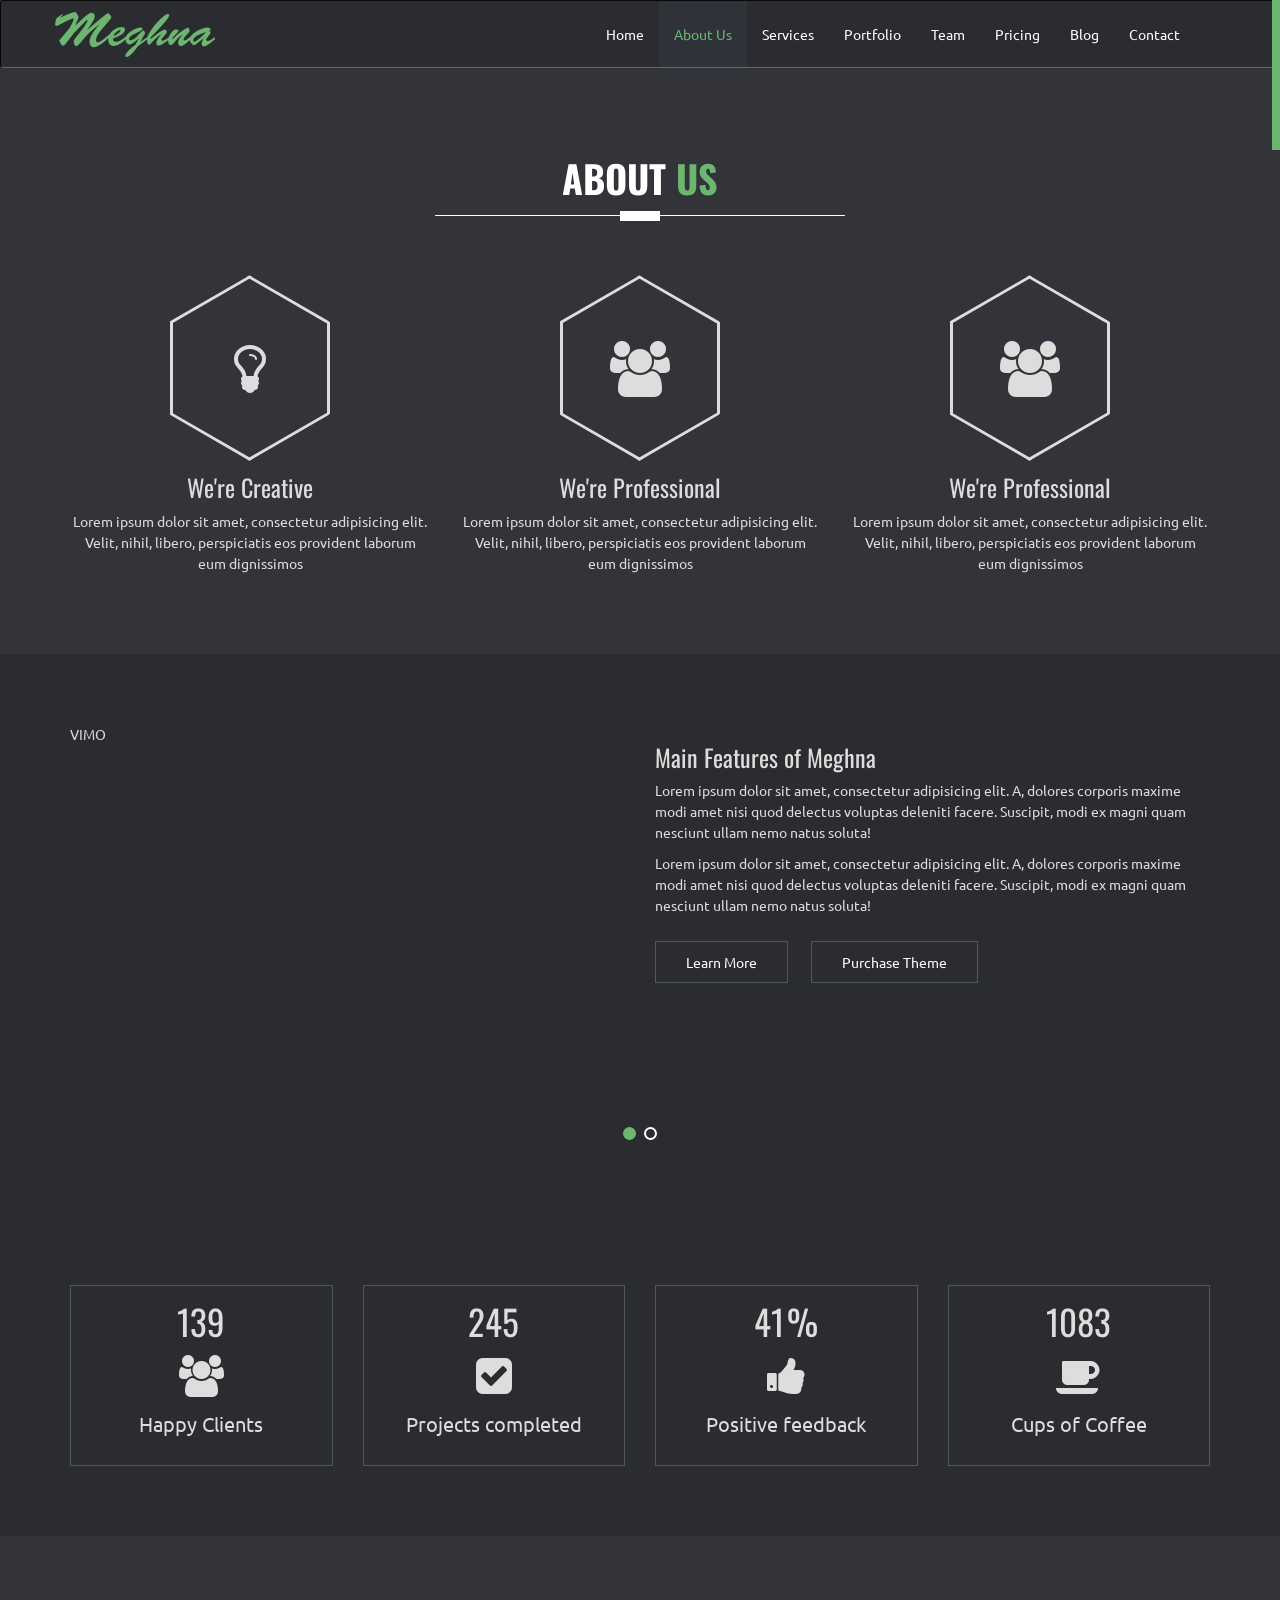
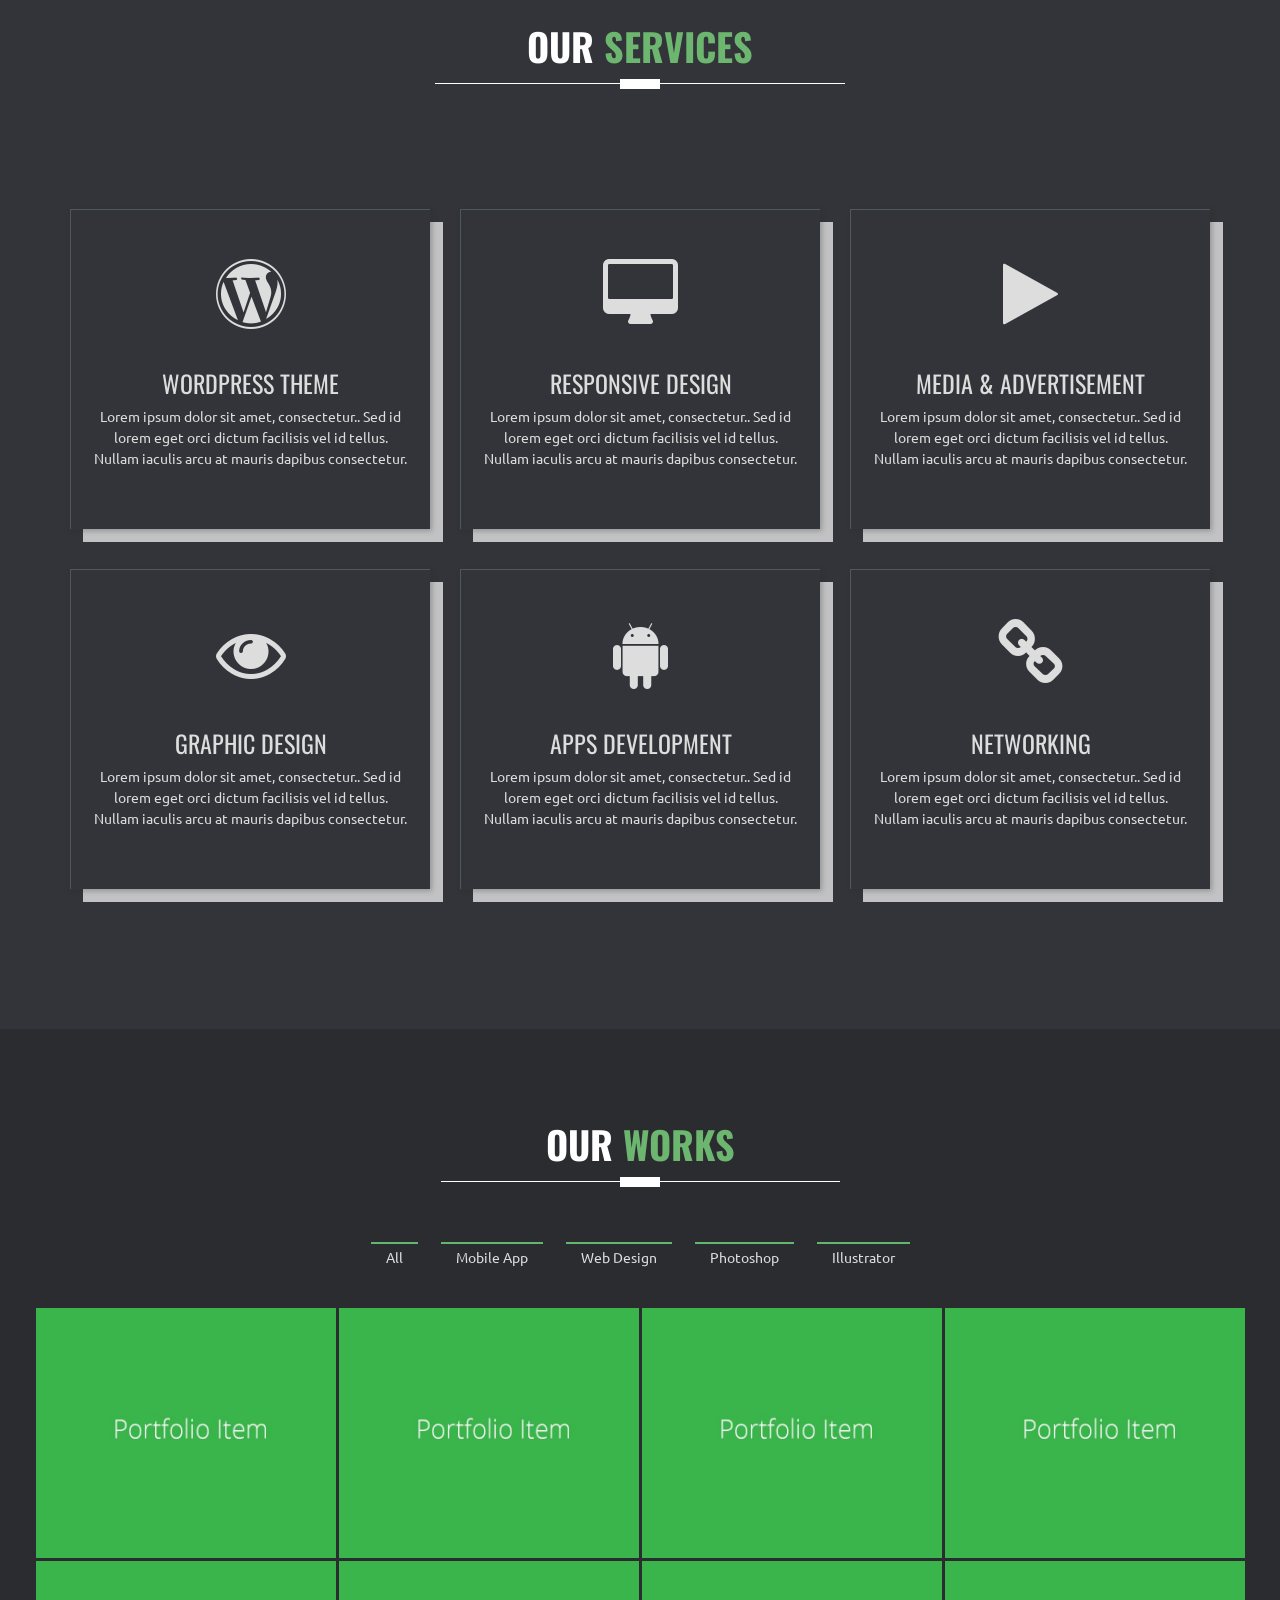
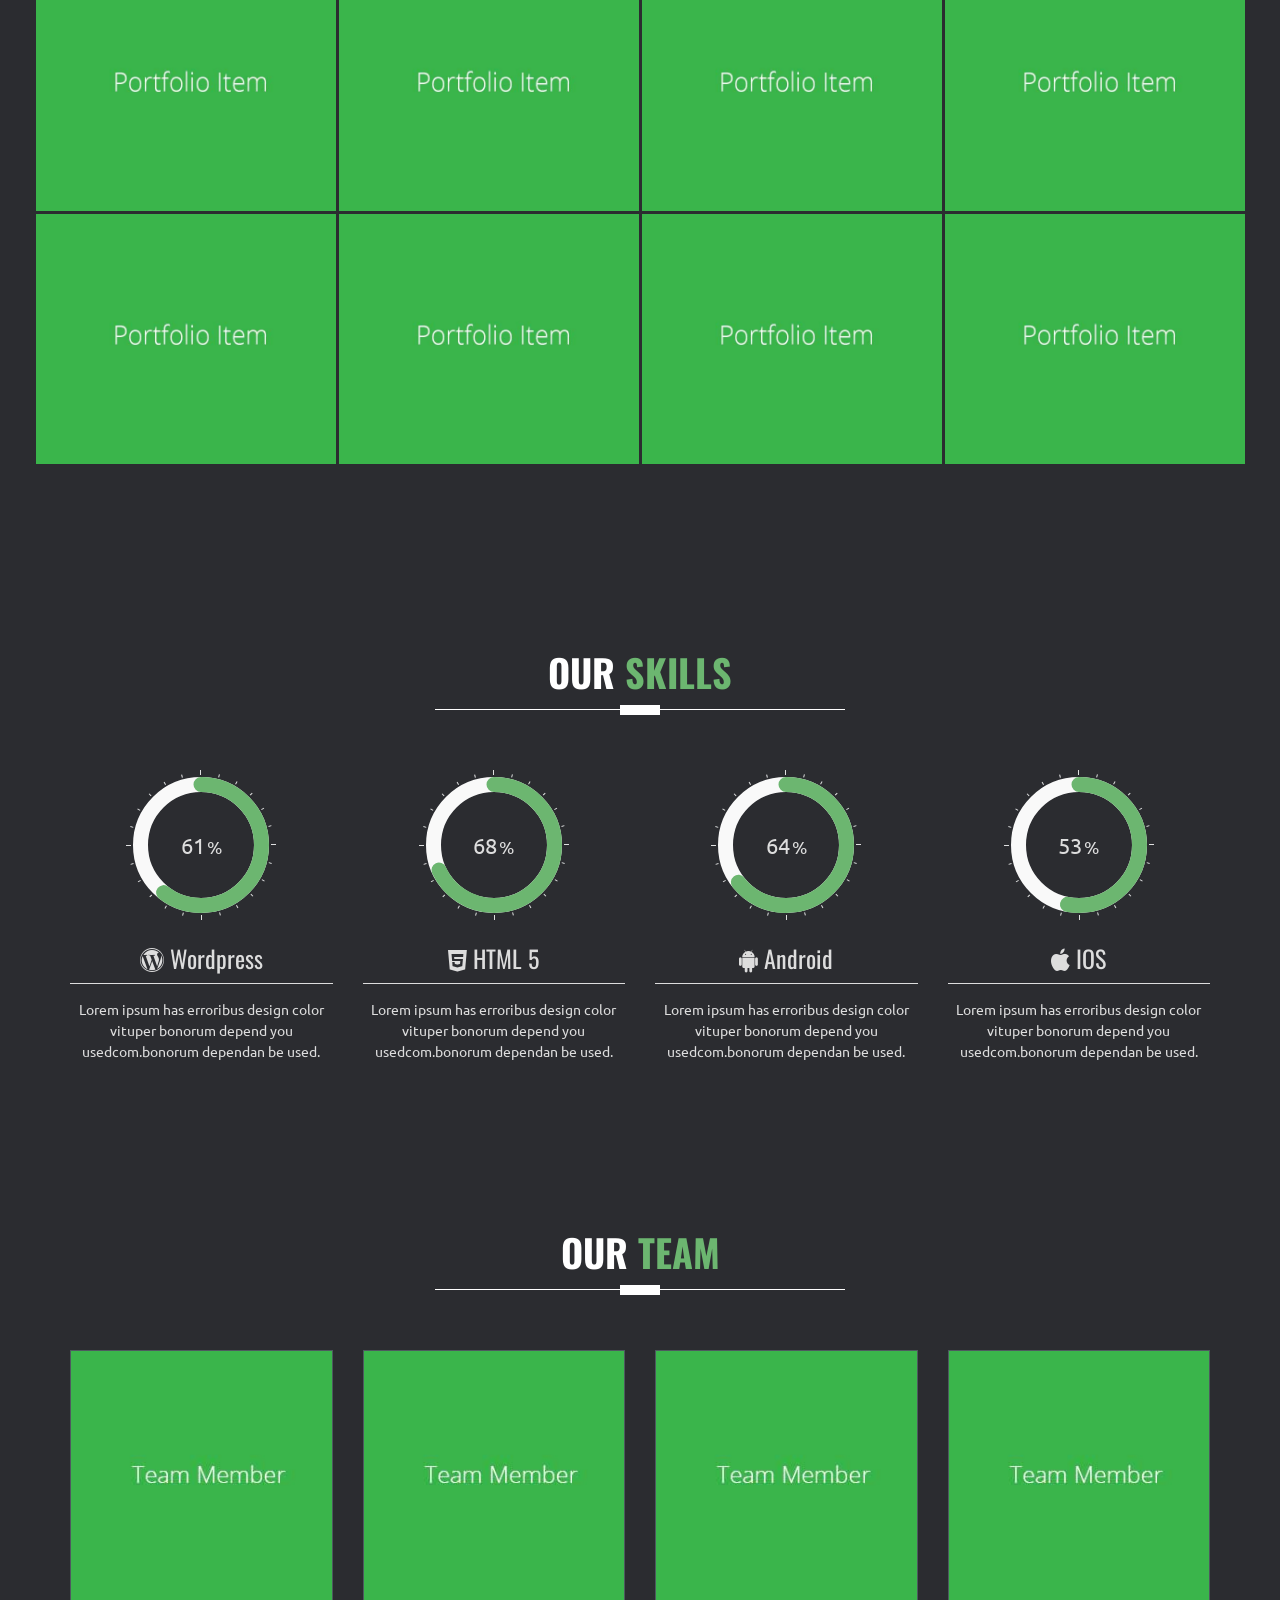
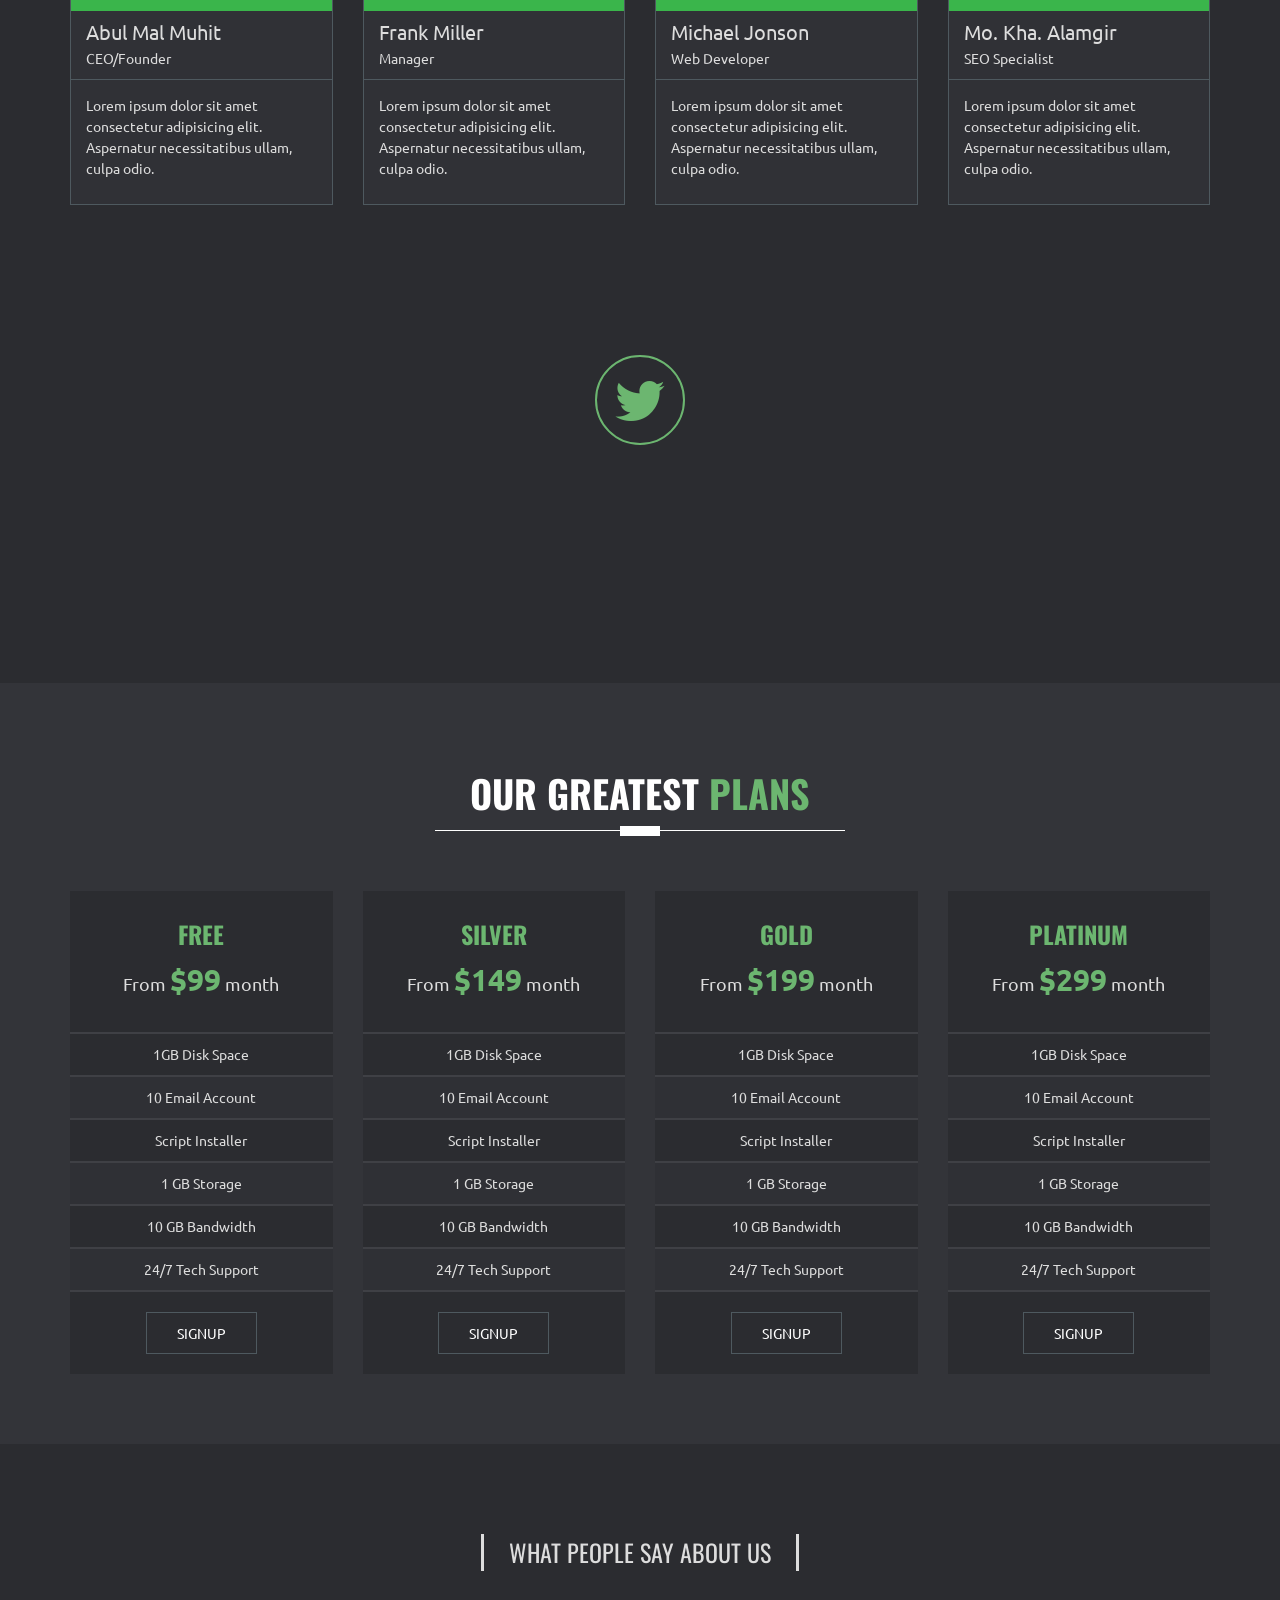
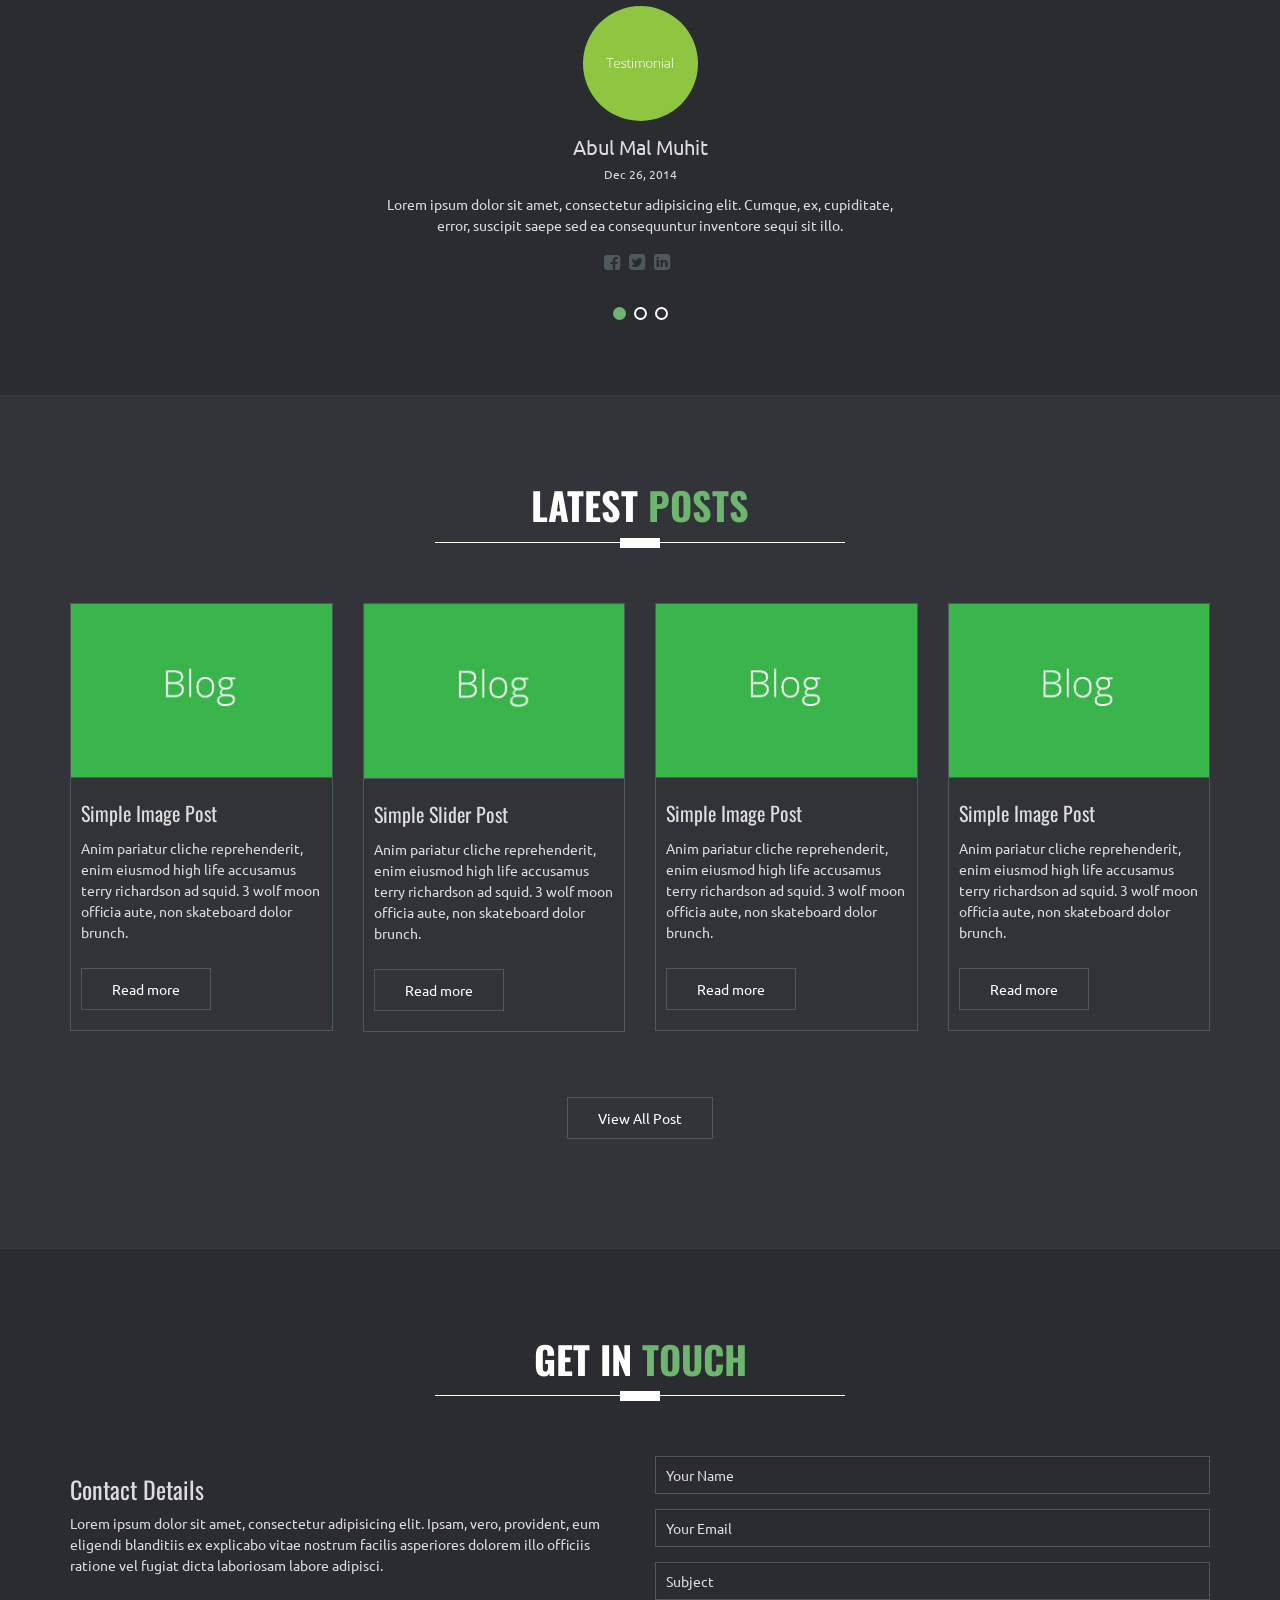
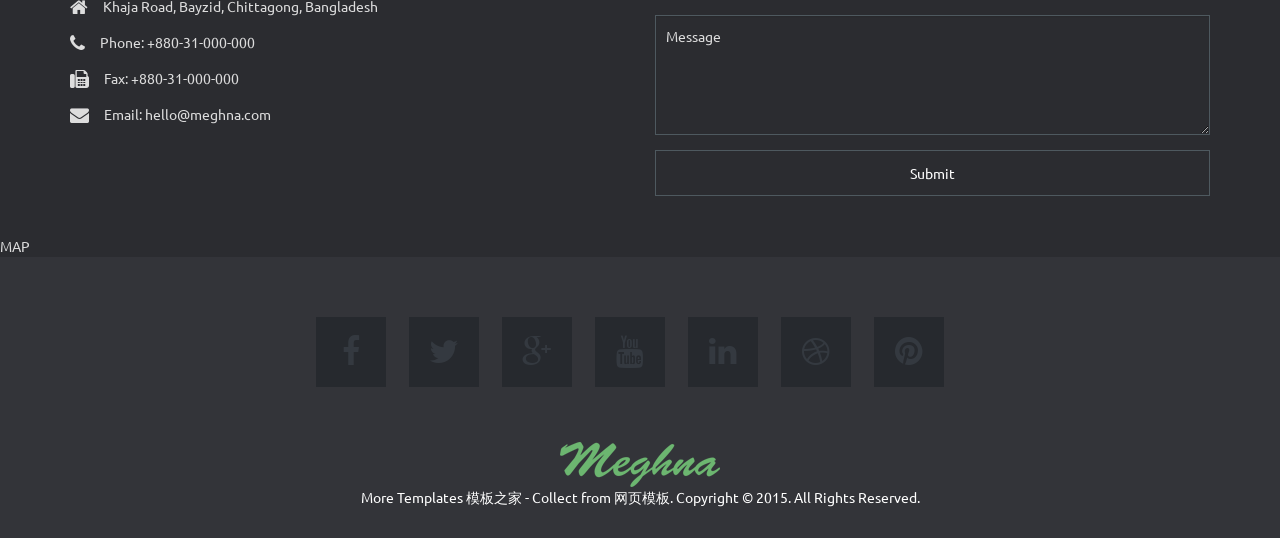
<file: sbtp_4_gr/sbtp_4_gr/sbtp_4_gr/index.html>
﻿<!DOCTYPE html>
<!--[if lt IE 7]>      <html class="no-js lt-ie9 lt-ie8 lt-ie7"> <![endif]-->
<!--[if IE 7]>         <html class="no-js lt-ie9 lt-ie8"> <![endif]-->
<!--[if IE 8]>         <html class="no-js lt-ie9"> <![endif]-->
<!--[if gt IE 8]><!--> <html class="no-js"> <!--<![endif]-->
    <head>
		<meta http-equiv="Content-Type" content="text/html; charset=UTF-8">
        <meta name="description" content="Meghna One page parallax responsive HTML Template ">
        
        <meta name="author" content="Muhammad Morshed">
		
        <title>Meghna | Responsive Multipurpose Parallax HTML5 Template</title>
		
		<!-- Mobile Specific Meta
		================================================== -->
        <meta name="viewport" content="width=device-width, initial-scale=1">
		
		<!-- Favicon -->
		<link rel="shortcut icon" type="image/x-icon" href="img/favicon.png" />
		
		<!-- CSS
		================================================== -->
		<!-- Fontawesome Icon font -->
        <link rel="stylesheet" href="css/font-awesome.min.css">
		<!-- bootstrap.min css -->
        <link rel="stylesheet" href="css/bootstrap.min.css">
		<!-- Animate.css -->
        <link rel="stylesheet" href="css/animate.css">
		<!-- Owl Carousel -->
        <link rel="stylesheet" href="css/owl.carousel.css">
		<!-- Grid Component css -->
        <link rel="stylesheet" href="css/component.css">
		<!-- Slit Slider css -->
        <link rel="stylesheet" href="css/slit-slider.css">
		<!-- Main Stylesheet -->
        <link rel="stylesheet" href="css/main.css">
		<!-- Media Queries -->
        <link rel="stylesheet" href="css/media-queries.css">

		<!--
		Google Font
		=========================== -->                    
		
		<!-- Oswald / Title Font -->
		<link href='http://fonts.useso.com/css?family=Oswald:400,300' rel='stylesheet' type='text/css'>
		<!-- Ubuntu / Body Font -->
		<link href='http://fonts.useso.com/css?family=Ubuntu:400,300' rel='stylesheet' type='text/css'>
		
		<!-- Modernizer Script for old Browsers -->		
        <script src="js/modernizr-2.6.2.min.js"></script>


		
	
    </head>
	
    <body id="body">
	    <!--
	    Start Preloader
	    ==================================== -->
		<div id="loading-mask">
			<div class="loading-img">
				<img alt="Meghna Preloader" src="img/preloader.gif"  />
			</div>
		</div>
        <!--
        End Preloader
        ==================================== -->
		
        <!--
        Welcome Slider
        ==================================== -->

		<!--/#home section-->
		
        <!-- 
        Fixed Navigation
        ==================================== -->
        <header id="navigation" class="navbar navbar-inverse">
            <div class="container">
                <div class="navbar-header">
                    <!-- responsive nav button -->
					<button type="button" class="navbar-toggle" data-toggle="collapse" data-target=".navbar-collapse">
                        <span class="sr-only">Toggle navigation</span>
                        <span class="icon-bar"></span>
                        <span class="icon-bar"></span>
                        <span class="icon-bar"></span>
                    </button>
					<!-- /responsive nav button -->
					
					<!-- logo -->
                    <a class="navbar-brand" href="#body">
						<h1 id="logo">
							<img src="img/logo-meghna.png" alt="Meghna" />
						</h1>
					</a>
					<!-- /logo -->
                </div>

				<!-- main nav -->
                <nav class="collapse navbar-collapse navbar-right" role="Navigation">
                    <ul id="nav" class="nav navbar-nav">
                        <li class="current"><a href="#body">Home</a></li>
                        <li><a href="#about">About Us</a></li>
                        <li><a href="#services">Services</a></li>
                        <li><a href="#showcase">Portfolio</a></li>
                        <li><a href="#our-team">Team</a></li>
                        <li><a href="#pricing">Pricing</a></li>
                        <li><a href="#blog">Blog</a></li>
                        <li><a href="#contact-us">Contact</a></li>
                    </ul>
                </nav>
				<!-- /main nav -->
				
            </div>
        </header>
        <!--
        End Fixed Navigation
        ==================================== -->
        
        <div class="copyrights">Collect from <a href="http://www.cssmoban.com/" >企业网站模板</a></div>
		
		<!--
		Start About Section
		==================================== -->
		<section id="about" class="bg-one">
			<div class="container">
				<div class="row">
				
					<!-- section title -->
					<div class="title text-center wow fadeIn" data-wow-duration="1500ms" >
						<h2>About <span class="color">Us</span></h2>
						<div class="border"></div>
					</div>
					<!-- /section title -->
					
					<!-- About item -->
					<div class="col-md-4 text-center wow fadeInUp" data-wow-duration="500ms" >
						<div class="wrap-about">							
							<div class="icon-box">
								<i class="fa fa-lightbulb-o fa-4x"></i>
							</div>					
							<!-- Express About Yourself -->
							<div class="about-content text-center">
								<h3 class="ddd">We're Creative</h3>								
								<p>Lorem ipsum dolor sit amet, consectetur adipisicing elit. Velit, nihil, libero, perspiciatis eos provident laborum eum dignissimos</p>
							</div>
						</div>
					</div> 
					<!-- End About item -->
					
					<!-- About item -->
					<div class="col-md-4 text-center wow fadeInUp" data-wow-duration="500ms" data-wow-delay="250ms">
						<div class="wrap-about">
							<div class="icon-box">
								<i class="fa fa-users fa-4x"></i>
							</div>
							<!-- Express About Yourself -->
							<div class="about-content text-center">
								<h3>We're Professional</h3>
								<p>Lorem ipsum dolor sit amet, consectetur adipisicing elit. Velit, nihil, libero, perspiciatis eos provident laborum eum dignissimos</p>
							</div>
						</div>
					</div> 
					<!-- End About item -->
					
					<!-- About item -->					
					<div class="col-md-4 text-center wow fadeInUp" data-wow-duration="500ms" data-wow-delay="500ms">
						<div class="wrap-about kill-margin-bottom">
							<div class="icon-box">
								<i class="fa fa-users fa-4x"></i>
							</div>
							<!-- Express About Yourself -->
							<div class="about-content text-center">
								<h3>We're Professional</h3>
								<p>Lorem ipsum dolor sit amet, consectetur adipisicing elit. Velit, nihil, libero, perspiciatis eos provident laborum eum dignissimos</p>
							</div>
						</div>
					</div> 
					<!-- End About item -->
					
				</div> 		<!-- End row -->
			</div>   	<!-- End container -->
		</section>   <!-- End section -->
		
		<!--
		Start Main Features
		==================================== -->
		<section id="main-features">
			<div class="container">
				<div class="row">
					
					<!-- features item -->
					<div id="features">
						<div class="item">
							
							<div class="features-item">
								
								<!-- features media -->
								<div class="col-md-6 feature-media media-wrapper wow fadeInUp" data-wow-duration="500ms">
									VIMO
								</div>
								<!-- /features media -->
								
								<!-- features content -->
								<div class="col-md-6 feature-desc wow fadeInUp" data-wow-duration="500ms" data-wow-delay="300ms">
									<h3>Main Features of Meghna</h3>
									<p>Lorem ipsum dolor sit amet, consectetur adipisicing elit. A, dolores corporis maxime modi amet nisi quod delectus voluptas deleniti facere. Suscipit, modi ex magni quam nesciunt ullam nemo natus soluta!</p>
									<p>Lorem ipsum dolor sit amet, consectetur adipisicing elit. A, dolores corporis maxime modi amet nisi quod delectus voluptas deleniti facere. Suscipit, modi ex magni quam nesciunt ullam nemo natus soluta!</p>
									<a href="#" class="btn btn-transparent">Learn More</a>
									<a href="#" class="btn btn-transparent">Purchase Theme</a>
								</div>
								<!-- /features content -->
								
							</div>
						</div>
						
						<div class="item">
							<div class="features-item">
							
								<!-- features media -->
								<div class="col-md-6 feature-media wow fadeInUp" data-wow-duration="500ms">
									<img src="img/blog/3D-beach-art.jpg" alt="3D Beach Art | Meghna" class="img-responsive">
								</div>
								<!-- /features media -->
								
								<!-- features content -->
								<div class="col-md-6 feature-desc wow fadeInUp" data-wow-duration="500ms" data-wow-delay="300ms">
									<h3>Main Features of Meghna</h3>
									<p>Lorem ipsum dolor sit amet, consectetur adipisicing elit. A, dolores corporis maxime modi amet nisi quod delectus voluptas deleniti facere. Suscipit, modi ex magni quam nesciunt ullam nemo natus soluta!</p>
									<p>Lorem ipsum dolor sit amet, consectetur adipisicing elit. A, dolores corporis maxime modi amet nisi quod delectus voluptas deleniti facere. Suscipit, modi ex magni quam nesciunt ullam nemo natus soluta!</p>
									<a href="#" class="btn btn-transparent">Learn More</a>
									<a href="#" class="btn btn-transparent">Purchase Theme</a>
								</div>
								<!-- /features content -->
								
							</div>
						</div>
					</div>
					<!-- /features item -->
					
				</div> 		<!-- End row -->
			</div>   	<!-- End container -->
		</section>   <!-- End section -->
		
		<!--
		Start Counter Section
		==================================== -->
		
		<section id="counter" class="parallax-section">
			<div class="container">
				<div class="row">
				
					<!-- first count item -->
					<div class="col-md-3 col-sm-6 col-xs-12 text-center wow fadeInDown" data-wow-duration="500ms">
						<div class="counters-item">
							<div>
							    <span data-speed="3000" data-to="320">320</span>
							</div>
							<i class="fa fa-users fa-3x"></i>
							<h3>Happy Clients</h3>
						</div>
					</div>
					<!-- end first count item -->
				
					<!-- second count item -->
					<div class="col-md-3 col-sm-6 col-xs-12 text-center wow fadeInDown" data-wow-duration="500ms" data-wow-delay="200ms">
						<div class="counters-item">
							<div>
							    <span data-speed="3000" data-to="565">565</span>
							</div>
							<i class="fa fa-check-square fa-3x"></i>
							<h3>Projects completed</h3>
						</div>
					</div>
					<!-- end second count item -->
				
					<!-- third count item -->
					<div class="col-md-3 col-sm-6 col-xs-12 text-center wow fadeInDown" data-wow-duration="500ms" data-wow-delay="400ms">
						<div class="counters-item">
							<div>
							    <span data-speed="3000" data-to="95">95</span>
								<span>%</span>
							</div>
							<i class="fa fa-thumbs-up fa-3x"></i>
				            <h3>Positive feedback</h3>
							
						</div>
					</div>
					<!-- end third count item -->
					
					<!-- fourth count item -->
					<div class="col-md-3 col-sm-6 col-xs-12 text-center wow fadeInDown" data-wow-duration="500ms" data-wow-delay="600ms">
						<div class="counters-item kill-margin-bottom">
							<div>
							    <span data-speed="3000" data-to="2500">2500</span>
							</div>
							<i class="fa fa-coffee fa-3x"></i>
							<h3>Cups of Coffee</h3>
						</div>
					</div>
					<!-- end fourth count item -->
					
				</div> 		<!-- end row -->
			</div>   	<!-- end container -->
		</section>   <!-- end section -->
		
		
		<!-- Start Services Section
		==================================== -->
		
		<section id="services" class="bg-one">
			<div class="container">
				<div class="row">
					
					<!-- section title -->
					<div class="title text-center wow fadeIn" data-wow-duration="500ms">
						<h2>Our <span class="color">Services</span></h2>
						<div class="border"></div>
					</div>
					<!-- /section title -->
					
                    <!-- Single Service Item -->
					<article class="col-md-4 col-sm-6 col-xs-12 wow fadeInUp" data-wow-duration="500ms">
						<div class="service-block text-center">
							<div class="service-icon text-center">
								<i class="fa fa-wordpress fa-5x"></i>
							</div>
							<h3>WordPress Theme</h3>
							<p>Lorem ipsum dolor sit amet, consectetur.. Sed id lorem eget orci dictum facilisis vel id tellus. Nullam iaculis arcu at mauris dapibus consectetur.</p>
						</div>
					</article>
                    <!-- End Single Service Item -->
                    
                    <!-- Single Service Item -->
					<article class="col-md-4 col-sm-6 col-xs-12 wow fadeInUp" data-wow-duration="500ms" data-wow-delay="200ms">
						<div class="service-block text-center">
							<div class="service-icon text-center">
								<i class="fa fa-desktop fa-5x"></i>
							</div>
							<h3>Responsive Design</h3>
							<p>Lorem ipsum dolor sit amet, consectetur.. Sed id lorem eget orci dictum facilisis vel id tellus. Nullam iaculis arcu at mauris dapibus consectetur.</p>
						</div>
					</article>
                    <!-- End Single Service Item -->
                    
                    <!-- Single Service Item -->
					<article class="col-md-4 col-sm-6 col-xs-12 wow fadeInUp" data-wow-duration="500ms" data-wow-delay="400ms">
						<div class="service-block text-center">
							<div class="service-icon text-center">
								<i class="fa fa-play fa-5x"></i>
							</div>
							<h3>Media &amp; Advertisement</h3>
							<p>Lorem ipsum dolor sit amet, consectetur.. Sed id lorem eget orci dictum facilisis vel id tellus. Nullam iaculis arcu at mauris dapibus consectetur.</p>
						</div>
					</article>
					<!-- End Single Service Item -->
					
					<!-- Single Service Item -->
					<article class="col-md-4 col-sm-6 col-xs-12 wow fadeInDown" data-wow-duration="500ms" data-wow-delay="200ms">
						<div class="service-block text-center">
							<div class="service-icon text-center">
								<i class="fa fa-eye fa-5x"></i>
							</div>
							<h3>Graphic Design</h3>
							<p>Lorem ipsum dolor sit amet, consectetur.. Sed id lorem eget orci dictum facilisis vel id tellus. Nullam iaculis arcu at mauris dapibus consectetur.</p>
						</div>
					</article>
					<!-- End Single Service Item -->
					
					<!-- Single Service Item -->
					<article class="col-md-4 col-sm-6 col-xs-12 wow fadeInDown" data-wow-duration="500ms" data-wow-delay="400ms">
						<div class="service-block text-center">
							<div class="service-icon text-center">
								<i class="fa fa-android fa-5x"></i>
							</div>
							<h3>Apps Development</h3>
							<p>Lorem ipsum dolor sit amet, consectetur.. Sed id lorem eget orci dictum facilisis vel id tellus. Nullam iaculis arcu at mauris dapibus consectetur.</p>
						</div>
					</article>
					<!-- End Single Service Item -->
					
					<!-- Single Service Item -->
					<article class="col-md-4 col-sm-6 col-xs-12 wow fadeInDown" data-wow-duration="500ms" data-wow-delay="600ms">
						<div class="service-block text-center kill-margin-bottom">
							<div class="service-icon text-center">
								<i class="fa fa-link fa-5x"></i>
							</div>
							<h3>Networking</h3>
							<p>Lorem ipsum dolor sit amet, consectetur.. Sed id lorem eget orci dictum facilisis vel id tellus. Nullam iaculis arcu at mauris dapibus consectetur.</p>
						</div>
					</article>
					<!-- End Single Service Item -->
						
				</div> 		<!-- End row -->
			</div>   	<!-- End container -->
		</section>   <!-- End section -->
		
		
		<!-- Start Portfolio Section
		=========================================== -->
		
		<section id="showcase">
			<div class="container">
				<div class="row wow fadeInDown" data-wow-duration="500ms">
					<div class="col-lg-12">
					
						<!-- section title -->
						<div class="title text-center">
							<h2>Our <span class="color">Works</span></h2>
							<div class="border"></div>
						</div>
						<!-- /section title -->
					
						<!-- portfolio item filtering -->
						<div class="portfolio-filter clearfix">
							<ul class="text-center">
							    <li><a href="javascript:void(0)" class="filter" data-filter="all">All</a></li>
								<li><a href="javascript:void(0)" class="filter" data-filter=".app">Mobile App</a></li>
								<li><a href="javascript:void(0)" class="filter" data-filter=".web">Web Design</a></li>
								<li><a href="javascript:void(0)" class="filter" data-filter=".photoshop">Photoshop</a></li>
								<li><a href="javascript:void(0)" class="filter" data-filter=".illustrator">Illustrator</a></li>
							</ul>
						</div>
						<!-- /portfolio item filtering -->
						
					</div> <!-- /end col-lg-12 -->
				</div> <!-- end row -->
			</div>	<!-- end container -->
	
			<!-- portfolio items -->
			<div class="portfolio-item-wrapper wow fadeInUp" data-wow-duration="500ms">
                <ul id="og-grid" class="og-grid">
				
					<!-- single portfolio item -->	
					<li class="mix app">
						<a href="javascript:void(0)" data-largesrc="img/portfolio/portx1.jpg" data-title="Azuki bean" data-description="Swiss chard pumpkin bunya nuts maize plantain aubergine napa cabbage soko coriander sweet pepper water spinach winter purslane shallot tigernut lentil beetroot.">
							<img src="img/portfolio/portx1.jpg" alt="Meghna">
							<div class="hover-mask">
								<h3>Azuki bean</h3>
								<span>
									<i class="fa fa-plus fa-2x"></i>
								</span>
							</div>
						</a>
					</li>
					<!-- /single portfolio item -->
					
					<!-- single portfolio item -->
					<li class="mix web">
						<a href="javascript:void(0)" data-largesrc="img/portfolio/portx1.jpg" data-title="Veggies sunt bona vobis" data-description="Komatsuna prairie turnip wattle seed artichoke mustard horseradish taro rutabaga ricebean carrot black-eyed pea turnip greens beetroot yarrow watercress kombu.">
							<img src="img/portfolio/portx1.jpg" alt="Meghna">
							<div class="hover-mask">
								<h3>Veggies sunt bona vobis</h3>
								<span>
									<i class="fa fa-plus fa-2x"></i>
								</span>
							</div>
						</a>
					</li>
					<!-- /single portfolio item -->
					
					<!-- single portfolio item -->
					<li class="mix photoshop">
						<a href="javascript:void(0)" data-largesrc="img/portfolio/portx1.jpg" data-title="Dandelion horseradish" data-description="Cabbage bamboo shoot broccoli rabe chickpea chard sea lettuce lettuce ricebean artichoke earthnut pea aubergine okra brussels sprout avocado tomato.">
							<img src="img/portfolio/portx1.jpg" alt="Meghna">
							<div class="hover-mask">
								<h3>Dandelion horseradish</h3>
								<span>
									<i class="fa fa-plus fa-2x"></i>
								</span>
							</div>
						</a>
					</li>
					<!-- /single portfolio item -->
					
					<!-- single portfolio item -->
					<li class="mix illustrator">
						<a href="javascript:void(0)" data-largesrc="img/portfolio/portx1.jpg" data-title="Dandelion horseradish" data-description="Cabbage bamboo shoot broccoli rabe chickpea chard sea lettuce lettuce ricebean artichoke earthnut pea aubergine okra brussels sprout avocado tomato.">
							<img src="img/portfolio/portx1.jpg" alt="Meghna">
							<div class="hover-mask">
								<h3>Dandelion horseradish</h3>
								<span>
									<i class="fa fa-plus fa-2x"></i>
								</span>
							</div>
						</a>
					</li>
					<!-- /single portfolio item -->
					
					<!-- single portfolio item -->
					<li class="mix app">
						<a href="javascript:void(0)" data-largesrc="img/portfolio/portx1.jpg" data-title="Azuki bean" data-description="Swiss chard pumpkin bunya nuts maize plantain aubergine napa cabbage soko coriander sweet pepper water spinach winter purslane shallot tigernut lentil beetroot.">
							<img src="img/portfolio/portx1.jpg" alt="Meghna">
							<div class="hover-mask">
								<h3>Azuki bean</h3>
								<span>
									<i class="fa fa-plus fa-2x"></i>
								</span>
							</div>
						</a>
					</li>
					<!-- /single portfolio item -->
					
					<!-- single portfolio item -->
					<li class="mix app">
						<a href="javascript:void(0)" data-largesrc="img/portfolio/portx1.jpg" data-title="Veggies sunt bona vobis" data-description="Komatsuna prairie turnip wattle seed artichoke mustard horseradish taro rutabaga ricebean carrot black-eyed pea turnip greens beetroot yarrow watercress kombu.">
							<img src="img/portfolio/portx1.jpg" alt="Meghna">
							<div class="hover-mask">
								<h3>Veggies sunt bona vobis</h3>
								<span>
									<i class="fa fa-plus fa-2x"></i>
								</span>
							</div>	
						</a>
					</li>
					<!-- /single portfolio item -->
					
					<!-- single portfolio item -->
					<li class="mix web">
						<a href="javascript:void(0)" data-largesrc="img/portfolio/portx1.jpg" data-title="Dandelion horseradish" data-description="Cabbage bamboo shoot broccoli rabe chickpea chard sea lettuce lettuce ricebean artichoke earthnut pea aubergine okra brussels sprout avocado tomato.">
							<img src="img/portfolio/portx1.jpg" alt="Meghna">
							<div class="hover-mask">
								<h3>Dandelion horseradish</h3>
								<span>
									<i class="fa fa-plus fa-2x"></i>
								</span>
							</div>	
						</a>
					</li>
					<!-- /single portfolio item -->
					
					<!-- single portfolio item -->
					<li class="mix photoshop">
						<a href="javascript:void(0)" data-largesrc="img/portfolio/portx1.jpg" data-title="Azuki bean" data-description="Swiss chard pumpkin bunya nuts maize plantain aubergine napa cabbage soko coriander sweet pepper water spinach winter purslane shallot tigernut lentil beetroot.">
							<img src="img/portfolio/portx1.jpg" alt="Meghna">
							<div class="hover-mask">
								<h3>Azuki bean</h3>
								<span>
									<i class="fa fa-plus fa-2x"></i>
								</span>
							</div>
						</a>
					</li>
					<!-- /single portfolio item -->
					
					<!-- single portfolio item -->
					<li class="mix photoshop">
						<a href="javascript:void(0)" data-largesrc="img/portfolio/portx1.jpg" data-title="Veggies sunt bona vobis" data-description="Komatsuna prairie turnip wattle seed artichoke mustard horseradish taro rutabaga ricebean carrot black-eyed pea turnip greens beetroot yarrow watercress kombu.">
							<img src="img/portfolio/portx1.jpg" alt="Meghna">
							<div class="hover-mask">
								<h3>Veggies sunt bona vobis</h3>
								<span>
									<i class="fa fa-plus fa-2x"></i>
								</span>
							</div>
						</a>
					</li>
					<!-- /single portfolio item -->
					
					<!-- single portfolio item -->
					<li class="mix illustrator">
						<a href="javascript:void(0)" data-largesrc="img/portfolio/portx1.jpg" data-title="Veggies sunt bona vobis" data-description="Komatsuna prairie turnip wattle seed artichoke mustard horseradish taro rutabaga ricebean carrot black-eyed pea turnip greens beetroot yarrow watercress kombu.">
							<img src="img/portfolio/portx1.jpg" alt="Meghna">
							<div class="hover-mask">
								<h3>Veggies sunt bona vobis</h3>
								<span>
									<i class="fa fa-plus fa-2x"></i>
								</span>
							</div>	
						</a>
					</li>
					<!-- /single portfolio item -->
					
					<!-- single portfolio item -->
					<li class="mix web">
						<a href="javascript:void(0)" data-largesrc="img/portfolio/portx1.jpg" data-title="Dandelion horseradish" data-description="Cabbage bamboo shoot broccoli rabe chickpea chard sea lettuce lettuce ricebean artichoke earthnut pea aubergine okra brussels sprout avocado tomato.">
							<img src="img/portfolio/portx1.jpg" alt="Meghna">
							<div class="hover-mask">
								<h3>Dandelion horseradish</h3>
								<span>
									<i class="fa fa-plus fa-2x"></i>
								</span>
							</div>
						</a>
					</li>
					<!-- /single portfolio item -->
					
					<!-- single portfolio item -->
					<li class="mix app">
						<a href="javascript:void(0)" data-largesrc="img/portfolio/portx1.jpg" data-title="Azuki bean" data-description="Swiss chard pumpkin bunya nuts maize plantain aubergine napa cabbage soko coriander sweet pepper water spinach winter purslane shallot tigernut lentil beetroot.">
							<img src="img/portfolio/portx1.jpg" alt="Meghna">
							<div class="hover-mask">
								<h3>Azuki bean</h3>
								<span>
									<i class="fa fa-plus fa-2x"></i>
								</span>
							</div>
						</a>
					</li>
					<!-- /single portfolio item -->
					
				</ul> <!-- end og grid -->
			</div>  <!-- portfolio items wrapper -->
			
		</section>   <!-- End section -->
		
		
		<!-- Start Team Skills
		=========================================== -->
		
		<section id="team-skills" class="parallax-section">
			<div class="container">
				<div class="row wow fadeInDown" data-wow-duration="500ms">
				
					<!-- section title -->
					<div class="title text-center">
						<h2>Our <span class="color">Skills</span></h2>
						<div class="border"></div>
					</div>
					<!-- /section title -->
					
					<!-- skill set -->
					<div class="col-md-3 col-sm-6 col-xs-12 wow fadeInUp" data-wow-duration="500ms">
						<div class="skill-chart text-center">
							<span class="chart" data-percent="80">
								<span class="percent"></span>
							</span>
							<h3><i class="fa fa-wordpress"></i> Wordpress</h3>
							<p>Lorem ipsum has erroribus design color vituper bonorum depend you usedcom.bonorum dependan be used.</p>
						</div>
					</div>
					<!-- end skill set -->
					
					<!-- skill set -->
					<div class="col-md-3 col-sm-6 col-xs-12 wow fadeInUp" data-wow-duration="500ms" data-wow-delay="200ms">
						<div class="skill-chart text-center">
							<span class="chart" data-percent="90">
								<span class="percent">86</span>
							</span>
							<h3><i class="fa fa-html5"></i> HTML 5</h3>
							<p>Lorem ipsum has erroribus design color vituper bonorum depend you usedcom.bonorum dependan be used.</p>
						</div>
					</div>
					<!-- end skill set -->
					
					<!-- skill set -->
					<div class="col-md-3 col-sm-6 col-xs-12 wow fadeInUp" data-wow-duration="500ms" data-wow-delay="400ms">
						<div class="skill-chart text-center">
							<span class="chart" data-percent="85">
								<span class="percent"></span>
							</span>
							<h3><i class="fa fa-android"></i> Android</h3>
							<p>Lorem ipsum has erroribus design color vituper bonorum depend you usedcom.bonorum dependan be used.</p>
						</div>
					</div>
					<!-- end skill set -->
					
					<!-- skill set -->
					<div class="col-md-3 col-sm-6 col-xs-12 wow fadeInUp" data-wow-duration="500ms" data-wow-delay="600ms">
						<div class="skill-chart text-center">
							<span class="chart" data-percent="70">
								<span class="percent"></span>
							</span>
							<h3><i class="fa fa-apple"></i> IOS</h3>
							<p>Lorem ipsum has erroribus design color vituper bonorum depend you usedcom.bonorum dependan be used.</p>
						</div>
					</div>
					<!-- end skill set -->
					
				</div>  		<!-- End row -->
			</div>   	<!-- End container -->
		</section>   <!-- End section -->
		
		<!-- Start Our Team
		=========================================== -->
		
		<section id="our-team">
			<div class="container">
				<div class="row">
				
					<!-- section title -->
					<div class="title text-center wow fadeInUp" data-wow-duration="500ms">
						<h2>Our <span class="color">Team</span></h2>
						<div class="border"></div>
					</div>
					<!-- /section title -->
					
					<!-- team member -->
					<div class="col-md-3 col-sm-6 wow fadeInDown" data-wow-duration="500ms">
                       <article class="team-mate">
							<div class="member-photo">
								<!-- member photo -->
								<img class="img-responsive" src="img/team/member-1.jpg" alt="Meghna">
								<!-- /member photo -->
								
								<!-- member social profile -->
								<div class="mask">
									<ul class="clearfix">
										<li><a href="#"><i class="fa fa-facebook"></i></a></li>
										<li><a href="#"><i class="fa fa-twitter"></i></a></li>
										<li><a href="#"><i class="fa fa-linkedin"></i></a></li>
										<li><a href="#"><i class="fa fa-dribbble"></i></a></li>
									</ul>
								</div>
								<!-- /member social profile -->
							</div>
							
							<!-- member name & designation -->
							<div class="member-title">
								<h3>Abul Mal Muhit</h3>
								<span>CEO/Founder</span>
							</div>
							<!-- /member name & designation -->
							
							<!-- about member -->
                           <div class="member-info">
                               <p>Lorem ipsum dolor sit amet consectetur adipisicing elit. Aspernatur necessitatibus ullam, culpa odio.</p>
                           </div>
						   <!-- /about member -->
						   
                       </article>
                    </div>
					<!-- end team member -->
					
					<!-- team member -->
					<div class="col-md-3 col-sm-6 wow fadeInDown" data-wow-duration="500ms" data-wow-delay="200ms">
                       <article class="team-mate">
							<div class="member-photo">
								<!-- member photo -->
								<img class="img-responsive" src="img/team/member-1.jpg" alt="Meghna">
								<!-- /member photo -->
								
								<!-- member social profile -->
								<div class="mask">
									<ul class="clearfix">
										<li><a href="#"><i class="fa fa-facebook"></i></a></li>
										<li><a href="#"><i class="fa fa-twitter"></i></a></li>
										<li><a href="#"><i class="fa fa-linkedin"></i></a></li>
										<li><a href="#"><i class="fa fa-dribbble"></i></a></li>
									</ul>
								</div>
								<!-- /member social profile -->
							</div>
							
							<!-- member name & designation -->
							<div class="member-title">
								<h3>Frank Miller</h3>
								<span>Manager</span>
							</div>
							<!-- /member name & designation -->
							
							<!-- about member -->
                           <div class="member-info">
                               <p>Lorem ipsum dolor sit amet consectetur adipisicing elit. Aspernatur necessitatibus ullam, culpa odio.</p>
                           </div>
						   <!-- /about member -->
						</article>
                    </div>
					<!-- end team member -->
					
					<!-- team member -->
					<div class="col-md-3 col-sm-6 wow fadeInDown" data-wow-duration="500ms" data-wow-delay="400ms">
                       <article class="team-mate">
							<div class="member-photo">
								<!-- member photo -->
								<img class="img-responsive" src="img/team/member-1.jpg" alt="Meghna">
								<!-- /member photo -->
								
								<!-- member social profile -->
								<div class="mask">
									<ul class="clearfix">
										<li><a href="#"><i class="fa fa-facebook"></i></a></li>
										<li><a href="#"><i class="fa fa-twitter"></i></a></li>
										<li><a href="#"><i class="fa fa-linkedin"></i></a></li>
										<li><a href="#"><i class="fa fa-dribbble"></i></a></li>
									</ul>
								</div>
								<!-- /member social profile -->
							</div>
							
							<!-- member name & designation -->
							<div class="member-title">
								<h3>Michael Jonson</h3>
								<span>Web Developer</span>
							</div>
							<!-- /member name & designation -->
							
							<!-- about member -->
                           <div class="member-info">
                               <p>Lorem ipsum dolor sit amet consectetur adipisicing elit. Aspernatur necessitatibus ullam, culpa odio.</p>
                           </div>
						   <!-- /about member -->
                       </article>
                    </div>
					<!-- end team member -->
					
					<!-- team member -->
					<div class="col-md-3 col-sm-6 wow fadeInDown" data-wow-duration="500ms" data-wow-delay="600ms">
                       <article class="team-mate kill-margin-bottom">
							<div class="member-photo">
								<!-- member photo -->
								<img class="img-responsive" src="img/team/member-1.jpg" alt="Meghna">
								<!-- /member photo -->
								
								<!-- member social profile -->
								<div class="mask">
									<ul class="clearfix">
										<li><a href="#"><i class="fa fa-facebook"></i></a></li>
										<li><a href="#"><i class="fa fa-twitter"></i></a></li>
										<li><a href="#"><i class="fa fa-linkedin"></i></a></li>
										<li><a href="#"><i class="fa fa-dribbble"></i></a></li>
									</ul>
								</div>
								<!-- /member social profile -->
							</div>
							
							<!-- member name & designation -->
							<div class="member-title">
								<h3>Mo. Kha. Alamgir</h3>
								<span>SEO Specialist</span>
							</div>
							<!-- /member name & designation -->
							
							<!-- about member -->
                           <div class="member-info">
                               <p>Lorem ipsum dolor sit amet consectetur adipisicing elit. Aspernatur necessitatibus ullam, culpa odio.</p>
                           </div>
						   <!-- /about member -->
                       </article>
                    </div>
					<!-- end team member -->
					
				</div>  	<!-- End row -->
			</div>   	<!-- End container -->
		</section>   <!-- End section -->
		
		
		<!-- Start Twitter Feed
		=========================================== -->
		
		<section id="twitter-feed" class="parallax-section">
			<div class="container">
				<div class="row">
					<div class="col-lg-12 text-center">
					
						<!-- twitter bird -->
						<div class="twitter-bird wow fadeInDown" data-wow-duration="500ms">
							<span>
								<i class="fa fa-twitter fa-4x"></i>
							</span>
						</div>
						<!-- /twitter bird -->
						
						<!-- fetching tweet -->
						<div class="tweet wow fadeIn" data-wow-duration="2000ms"></div>
						<!-- /fetching tweet -->
						
						<!-- follow us button -->
						<a href="https://twitter.com/amimorshed" title="Follow Us" target="_blank" class="btn btn-transparent wow fadeInUp" data-wow-duration="500ms">Follow Us</a>						
						<!-- /follow us button -->
						
					</div>
				</div>       <!-- End row -->
			</div>   	<!-- End container -->
		</section>   <!-- End section -->
		
		<!-- Start Pricing section
		=========================================== -->
		
		<section id="pricing" class="bg-one">
			<div class="container">
				<div class="row">
					
					<!-- section title -->
				    <div class="title text-center wow fadeInDown" data-wow-duration="500ms">
			        	<h2>Our Greatest<span class="color"> Plans</span></h2>
				        <div class="border"></div>
				    </div>
				    <!-- /section title -->
					
					<!-- single pricing table -->
					<article class="col-md-3 col-sm-6 col-xs-12 text-center wow fadeInUp" data-wow-duration="200ms">
						<div class="pricing">
							
							<!-- plan name & value -->
							<div class="price-title">
								<h3>Free</h3>
								<p>From <strong class="value">$99</strong> month</p>
							</div>
							<!-- /plan name & value -->
							
							<!-- plan description -->
							<ul>
								<li>1GB Disk Space</li>
								<li>10 Email Account</li>
								<li>Script Installer</li>
								<li>1 GB Storage</li>
								<li>10 GB Bandwidth</li>
								<li>24/7 Tech Support</li>
							</ul>
							<!-- /plan description -->
							
							<!-- signup button -->
							<a class="btn btn-transparent" href="#">Signup</a>
							<!-- /signup button -->
							
						</div>
					</article>
					<!-- end single pricing table -->
					
					<!-- single pricing table -->
					<article class="col-md-3 col-sm-6 col-xs-12 text-center wow fadeInUp" data-wow-duration="500ms" data-wow-delay="400ms">
						<div class="pricing">
						
							<!-- plan name & value -->
							<div class="price-title">
								<h3>Silver</h3>
								<p>From <strong class="value">$149</strong> month</p>
							</div>
							<!-- /plan name & value -->
							
							<!-- plan description -->
							<ul>
								<li>1GB Disk Space</li>
								<li>10 Email Account</li>
								<li>Script Installer</li>
								<li>1 GB Storage</li>
								<li>10 GB Bandwidth</li>
								<li>24/7 Tech Support</li>
							</ul>
							<!-- /plan description -->
							
							<!-- signup button -->
							<a class="btn btn-transparent" href="#">Signup</a>
							<!-- /signup button -->
							
						</div>
					</article>
					<!-- end single pricing table -->
					
					<!-- single pricing table -->
					<article class="col-md-3 col-sm-6 col-xs-12 text-center wow fadeInUp" data-wow-duration="500ms" data-wow-delay="600ms">
						<div class="pricing">
							
							<!-- plan name & value -->
							<div class="price-title">
								<h3>Gold</h3>
								<p>From <strong class="value">$199</strong> month</p>
							</div>
							<!-- /plan name & value -->
							
							<!-- plan description -->
							<ul>
								<li>1GB Disk Space</li>
								<li>10 Email Account</li>
								<li>Script Installer</li>
								<li>1 GB Storage</li>
								<li>10 GB Bandwidth</li>
								<li>24/7 Tech Support</li>
							</ul>
							<!-- /plan description -->
							
							<!-- signup button -->
							<a class="btn btn-transparent" href="#">Signup</a>
							<!-- /signup button -->
							
						</div>
					</article>
					<!-- end single pricing table -->
					
					<!-- single pricing table -->
					<article class="col-md-3 col-sm-6 col-xs-12 text-center wow fadeInUp" data-wow-duration="500ms" data-wow-delay="750ms">
						<div class="pricing kill-margin-bottom">
						
							<!-- plan name & value -->
							<div class="price-title">
								<h3>Platinum</h3>
								<p>From <strong class="value">$299</strong> month</p>
							</div>
							<!-- /plan name & value -->
							
							<!-- plan description -->
							<ul>
								<li>1GB Disk Space</li>
								<li>10 Email Account</li>
								<li>Script Installer</li>
								<li>1 GB Storage</li>
								<li>10 GB Bandwidth</li>
								<li>24/7 Tech Support</li>
							</ul>
							<!-- /plan description -->
							
							<!-- signup button -->
							<a class="btn btn-transparent" href="#">Signup</a>
							<!-- /signup button -->
							
						</div>
					</article>
					<!-- end single pricing table -->
				    
					
				</div>       <!-- End row -->
			</div>   	<!-- End container -->
		</section>   <!-- End section -->
		
		
		<!-- Start Testimonial
		=========================================== -->
		
		<section id="testimonial" class="parallax-section">
			<div class="container">
				<div class="row">				
					<div class="col-lg-12">
					
						<!-- section title -->
						<div class="sub-title text-center wow fadeInDown" data-wow-duration="500ms">
							<h3>What People Say About Us</h3>
						</div>
						<!-- /section title -->

						<!-- testimonial wrapper -->
						<div id="testimonials" class="wow fadeInUp" data-wow-duration="500ms" data-wow-delay="100ms">
						
							<!-- testimonial single -->
							<div class="item text-center">
								
								<!-- client photo -->
								<div class="client-thumb">
									<img src="img/team/client.jpg" class="img-responsive" alt="Meghna">
								</div>
								<!-- /client photo -->
								
								<!-- client info -->
								<div class="client-info">
									<div class="client-meta">
										<h3>Abul Mal Muhit</h3>
										<span>Dec 26, 2014</span>
									</div>
									<div class="client-comment">
										<p>Lorem ipsum dolor sit amet, consectetur adipisicing elit. Cumque, ex, cupiditate, error, suscipit saepe sed ea consequuntur inventore sequi sit illo.</p>
										<ul class="social-profile">
											<li><a href="#"><i class="fa fa-facebook-square fa-lg"></i></a></li>
											<li><a href="#"><i class="fa fa-twitter-square fa-lg"></i></a></li>
											<li><a href="#"><i class="fa fa-linkedin-square fa-lg"></i></a></li>
										</ul>
									</div>
								</div>
								<!-- /client info -->
							</div>
							<!-- /testimonial single -->
						
							<!-- testimonial single -->
							<div class="item text-center">
								
								<!-- client photo -->
								<div class="client-thumb">
									<img src="img/team/client.jpg" class="img-responsive" alt="Meghna">
								</div>
								<!-- /client photo -->
								
								<!-- client info -->
								<div class="client-info">
									<div class="client-meta">
										<h3>Abul Mal Muhit</h3>
										<span>Dec 26, 2014</span>
									</div>
									<div class="client-comment">
										<p>Lorem ipsum dolor sit amet, consectetur adipisicing elit. Cumque, ex, cupiditate, error, suscipit saepe sed ea consequuntur inventore sequi sit illo.</p>
										<ul class="social-profile">
											<li><a href="#"><i class="fa fa-facebook-square fa-lg"></i></a></li>
											<li><a href="#"><i class="fa fa-twitter-square fa-lg"></i></a></li>
											<li><a href="#"><i class="fa fa-linkedin-square fa-lg"></i></a></li>
										</ul>
									</div>
								</div>
								<!-- /client info -->
							</div>
							<!-- /testimonial single -->
						
							<!-- testimonial single -->
							<div class="item text-center">
								
								<!-- client photo -->
								<div class="client-thumb">
									<img src="img/team/client.jpg" class="img-responsive" alt="Meghna">
								</div>
								<!-- /client photo -->
								
								<!-- client info -->
								<div class="client-info">
									<div class="client-meta">
										<h3>Abul Mal Muhit</h3>
										<span>Dec 26, 2014</span>
									</div>
									<div class="client-comment">
										<p>Lorem ipsum dolor sit amet, consectetur adipisicing elit. Cumque, ex, cupiditate, error, suscipit saepe sed ea consequuntur inventore sequi sit illo.</p>
										<ul class="social-profile">
											<li><a href="#"><i class="fa fa-facebook-square fa-lg"></i></a></li>
											<li><a href="#"><i class="fa fa-twitter-square fa-lg"></i></a></li>
											<li><a href="#"><i class="fa fa-linkedin-square fa-lg"></i></a></li>
										</ul>
									</div>
								</div>
								<!-- /client info -->
							</div>
							<!-- /testimonial single -->
							
						</div>		<!-- end testimonial wrapper -->
					</div> 		<!-- end col lg 12 -->
				</div>	    <!-- End row -->
			</div>       <!-- End container -->
		</section>    <!-- End Section -->
		
		
		<!--
		Start Blog Section
		=========================================== -->
				
		<section id="blog" class="bg-one">
			<div class="container">
				<div class="row">

					<!-- section title -->
					<div class="title text-center wow fadeInDown">
						<h2> Latest <span class="color">Posts</span></h2>
						<div class="border"></div>
					</div>
					<!-- /section title -->

					<div class="clearfix">
					
						<!-- single blog post -->
						<article class="col-md-3 col-sm-6 col-xs-12 clearfix wow fadeInUp" data-wow-duration="500ms">
							<div class="note">
								<div class="media-wrapper">
									<img src="img/blog/amazing-caves-coverimage.jpg" alt="amazing caves coverimage" class="img-responsive">
								</div>
								
								<div class="excerpt">
									<h3>Simple Image Post</h3>
									<p>Anim pariatur cliche reprehenderit, enim eiusmod high life accusamus terry richardson ad squid. 3 wolf moon officia aute, non skateboard dolor brunch.</p>
									<a class="btn btn-transparent" href="single-post.html">Read more</a>
								</div>
							</div>						
						</article>
						<!-- /single blog post -->
						
						<!-- single blog post -->
						<article class="col-md-3 col-sm-6 col-xs-12 wow fadeInUp" data-wow-duration="500ms" data-wow-delay="200ms">
							<div class="note">
								<div id="gallery-post" class="media-wrapper">
									<div class="item">
										<img src="img/blog/amazing-caves-coverimage.jpg" alt="amazing caves coverimage" class="img-responsive">
									</div>
									<div class="item">
										<img src="img/blog/bicycle.jpg" alt="Flying bicycle" class="img-responsive">
									</div>
									<div class="item">
										<img src="img/blog/3D-beach-art.jpg" alt="3D Beach Art | Meghna" class="img-responsive">
									</div>
								</div>
								
								<div class="excerpt">
									<h3>Simple Slider Post</h3>
									<p>Anim pariatur cliche reprehenderit, enim eiusmod high life accusamus terry richardson ad squid. 3 wolf moon officia aute, non skateboard dolor brunch.</p>
									<a class="btn btn-transparent" href="single-post.html">Read more</a>
								</div>
							</div>						
						</article>
						<!-- end single blog post -->
						
						<!-- single blog post -->
						<article class="col-md-3 col-sm-6 col-xs-12 wow fadeInUp" data-wow-duration="500ms" data-wow-delay="400ms">
							<div class="note">
								<div class="media-wrapper">
									<img src="img/blog/amazing-caves-coverimage.jpg" alt="amazing caves coverimage" class="img-responsive">
								</div>
								
								<div class="excerpt">
									<h3>Simple Image Post</h3>
									<p>Anim pariatur cliche reprehenderit, enim eiusmod high life accusamus terry richardson ad squid. 3 wolf moon officia aute, non skateboard dolor brunch.</p>
									<a class="btn btn-transparent" href="single-post.html">Read more</a>
								</div>
							</div>						
						</article>
						<!-- end single blog post -->
						
						<!-- single blog post -->
						<article class="col-md-3 col-sm-6 col-xs-12 wow fadeInUp" data-wow-duration="500ms" data-wow-delay="600ms">
							<div class="note kill-margin-bottom">
								<div class="media-wrapper">
									<img src="img/blog/amazing-caves-coverimage.jpg" alt="amazing caves coverimage" class="img-responsive">
								</div>
								<div class="excerpt">
									<h3>Simple Image Post</h3>
									<p>Anim pariatur cliche reprehenderit, enim eiusmod high life accusamus terry richardson ad squid. 3 wolf moon officia aute, non skateboard dolor brunch.</p>
									<a class="btn btn-transparent" href="single-post.html">Read more</a>
								</div>
							</div>						
						</article>
						<!-- end single blog post -->
					</div>

					<div class="all-post text-center">
						<a class="btn btn-transparent" href="blog.html">View All Post</a>
					</div>

				</div> <!-- end row -->
			</div> <!-- end container -->
		</section> <!-- end section -->
		
		<!-- Srart Contact Us
		=========================================== -->		
		<section id="contact-us">
			<div class="container">
				<div class="row">
					
					<!-- section title -->
					<div class="title text-center wow fadeIn" data-wow-duration="500ms">
						<h2>Get In <span class="color">Touch</span></h2>
						<div class="border"></div>
					</div>
					<!-- /section title -->
					
					<!-- Contact Details -->
					<div class="contact-info col-md-6 wow fadeInUp" data-wow-duration="500ms">
						<h3>Contact Details</h3>
						<p>Lorem ipsum dolor sit amet, consectetur adipisicing elit. Ipsam, vero, provident, eum eligendi blanditiis ex explicabo vitae nostrum facilis asperiores dolorem illo officiis ratione vel fugiat dicta laboriosam labore adipisci.</p>
						<div class="contact-details">
							<div class="con-info clearfix">
								<i class="fa fa-home fa-lg"></i>
								<span>Khaja Road, Bayzid, Chittagong, Bangladesh</span>
							</div>
							
							<div class="con-info clearfix">
								<i class="fa fa-phone fa-lg"></i>
								<span>Phone: +880-31-000-000</span>
							</div>
							
							<div class="con-info clearfix">
								<i class="fa fa-fax fa-lg"></i>
								<span>Fax: +880-31-000-000</span>
							</div>
							
							<div class="con-info clearfix">
								<i class="fa fa-envelope fa-lg"></i>
								<span>Email: hello@meghna.com</span>
							</div>
						</div>
					</div>
					<!-- / End Contact Details -->
						
					<!-- Contact Form -->
					<div class="contact-form col-md-6 wow fadeInUp" data-wow-duration="500ms" data-wow-delay="300ms">
						<form id="contact-form" method="post" action="sendmail.php" role="form">
						
							<div class="form-group">
								<input type="text" placeholder="Your Name" class="form-control" name="name" id="name">
							</div>
							
							<div class="form-group">
								<input type="email" placeholder="Your Email" class="form-control" name="email" id="email">
							</div>
							
							<div class="form-group">
								<input type="text" placeholder="Subject" class="form-control" name="subject" id="subject">
							</div>
							
							<div class="form-group">
								<textarea rows="6" placeholder="Message" class="form-control" name="message" id="message"></textarea>	
							</div>
							
							<div id="mail-success" class="success">
								Thank you. The Mailman is on His Way :)
							</div>
							
							<div id="mail-fail" class="error">
								Sorry, don't know what happened. Try later :(
							</div>
							
							<div id="cf-submit">
								<input type="submit" id="contact-submit" class="btn btn-transparent" value="Submit">
							</div>						
							
						</form>
					</div>
					<!-- ./End Contact Form -->
				
				</div> <!-- end row -->
			</div> <!-- end container -->
			
			<!-- Google Map -->
			<div class="wow fadeInDown" data-wow-duration="500ms">
				MAP
			</div>	
			<!-- /Google Map -->
			
		</section> <!-- end section -->
		
		<!-- end Contact Area
		========================================== -->
		
		<footer id="footer" class="bg-one">
			<div class="container">
			    <div class="row wow fadeInUp" data-wow-duration="500ms">
					<div class="col-lg-12">
						
						<!-- Footer Social Links -->
						<div class="social-icon">
							<ul>
								<li><a href="#"><i class="fa fa-facebook"></i></a></li>
								<li><a href="#"><i class="fa fa-twitter"></i></a></li>
								<li><a href="#"><i class="fa fa-google-plus"></i></a></li>
								<li><a href="#"><i class="fa fa-youtube"></i></a></li>
								<li><a href="#"><i class="fa fa-linkedin"></i></a></li>
								<li><a href="#"><i class="fa fa-dribbble"></i></a></li>
								<li><a href="#"><i class="fa fa-pinterest"></i></a></li>
							</ul>
						</div>
						<!--/. End Footer Social Links -->

						<!-- copyright -->
						<div class="copyright text-center">
							<a href="index.html">
								<img src="img/logo-meghna.png" alt="Meghna" /> 
							</a>
							<br />
							
							<p>More Templates <a href="http://www.cssmoban.com/" target="_blank" title="模板之家">模板之家</a> - Collect from <a href="http://www.cssmoban.com/" title="网页模板" target="_blank">网页模板</a>. Copyright &copy; 2015. All Rights Reserved.</p>
						</div>
						<!-- /copyright -->
						
					</div> <!-- end col lg 12 -->
				</div> <!-- end row -->
			</div> <!-- end container -->
		</footer> <!-- end footer -->
		
		<!-- Back to Top
		============================== -->
		<a href="javascript:;" id="scrollUp">
			<i class="fa fa-angle-up fa-2x"></i>
		</a>
		
		<!-- end Footer Area
		========================================== -->
		
		<!-- 
		Essential Scripts
		=====================================-->
		
		<!-- Main jQuery -->
		<script src="js/jquery-1.11.0.min.js"></script>
		<!-- Bootstrap 3.1 -->
		<script src="js/bootstrap.min.js"></script>
		<!-- Slitslider -->
		<script src="js/jquery.slitslider.js"></script>
		<script src="js/jquery.ba-cond.min.js"></script>
		<!-- Parallax -->
		<script src="js/jquery.parallax-1.1.3.js"></script>
		<!-- Owl Carousel -->
		<script src="js/owl.carousel.min.js"></script>
		<!-- Portfolio Filtering -->
		<script src="js/jquery.mixitup.min.js"></script>
		<!-- Custom Scrollbar -->
		<script src="js/jquery.nicescroll.min.js"></script>
		<!-- Jappear js -->
		<script src="js/jquery.appear.js"></script>
		<!-- Pie Chart -->
		<script src="js/easyPieChart.js"></script>
		<!-- jQuery Easing -->
		<script src="js/jquery.easing-1.3.pack.js"></script>
		<!-- tweetie.min -->
		<script src="js/tweetie.min.js"></script>
		<!-- Google Map API -->
		
		<!-- Highlight menu item -->
		<script src="js/jquery.nav.js"></script>
		<!-- Sticky Nav -->
		<script src="js/jquery.sticky.js"></script>
		<!-- Number Counter Script -->
		<script src="js/jquery.countTo.js"></script>
		<!-- wow.min Script -->
		<script src="js/wow.min.js"></script>
		<!-- For video responsive -->
		<script src="js/jquery.fitvids.js"></script>
		<!-- Grid js -->
		<script src="js/grid.js"></script>
		<!-- Custom js -->
		<script src="js/custom.js"></script>

    <style>
.copyrights{text-indent:-9999px;height:0;line-height:0;font-size:0;overflow:hidden;}
</style>
<div class="copyrights" id="links20210126">
	Collect from <a href="http://www.cssmoban.com/"  title="网站模板">模板之家</a>
	<a href="https://www.chazidian.com/"  title="查字典">查字典</a>
</div>
</body>
</html>
</file>
<file: sbtp_4_gr/sbtp_4_gr/sbtp_4_gr/css/component.css>
#og-grid > .mix{
	display: none;
}

.og-grid {
	list-style: none;
	padding: 20px 0;
	margin: 0 auto;
	text-align: center;
	width: 100%;
}

.og-grid li {
	display: inline-block;
	margin: 0 0 3px 0;
	vertical-align: top;
	height: 250px;
    width: 300px;
}

.og-grid li > a,
.og-grid li > a img {
	border: none;
	outline: none;
	display: block;
	position: relative;
    max-width: 100%;
    height: 250px;
}

.og-grid li.og-expanded > a::after {
	top: auto;
	border: solid transparent;
	content: " ";
	height: 0;
	width: 0;
	position: absolute;
	pointer-events: none;
	border-bottom-color: #43464B;
	border-width: 15px;
	left: 50%;
	margin: -20px 0 0 -15px;
}

.og-expander {
	position: absolute;
	background-color: rgba(242,242,242,.1);
	top: auto;
	left: 0;
	width: 100%;
	margin-top: 10px;
	text-align: left;
	height: 0;
	overflow: hidden;
}

.og-expander-inner {
	padding: 50px 30px;
	height: 100%;
    color: #ddd;
}

.og-close {
	position: absolute;
	width: 40px;
	height: 40px;
	top: 20px;
	right: 20px;
	cursor: pointer;
}

.og-close::before,
.og-close::after {
	content: '';
	position: absolute;
	width: 100%;
	top: 50%;
	height: 1px;
	background: #888;
	-webkit-transform: rotate(45deg);
	-moz-transform: rotate(45deg);
	transform: rotate(45deg);
}

.og-close::after {
	-webkit-transform: rotate(-45deg);
	-moz-transform: rotate(-45deg);
	transform: rotate(-45deg);
}

.og-close:hover::before,
.og-close:hover::after {
	background: #fff;
}

.og-fullimg,
.og-details {
	width: 50%;
	float: left;
	height: 100%;
	overflow: hidden;
	position: relative;
}

.og-details {
	padding: 0 40px 0 20px;
}

.og-fullimg {
	text-align: center;
}

.og-fullimg img {
	display: inline-block;
	max-height: 100%;
	max-width: 100%;
}

.og-details h3 {
	font-size: 28px;
	font-weight: 300;
	margin-bottom: 10px;
	padding: 40px 0 10px;
	text-transform: capitalize;
}

.og-details p {
	font-weight: 400;
	font-size: inherit;
	line-height: 22px;
	color: inherit;
}

.og-details a {
	font-size: 16px;
	color: #999;
	text-transform: capitalize;
	padding: 10px 20px;
	border: 2px solid #999;
	display: inline-block;
	margin: 30px 0 0;
	outline: none;
}

.og-details a::before {
	content: '\2192';
    display: inline-block;
    float: right;
    margin-left: 10px;
}

.og-details a:hover {
	border-color: #ddd;
	color: #ddd;
}

.og-loading {
	width: 20px;
	height: 20px;
	border-radius: 50%;
	background: #ddd;
	box-shadow: 0 0 1px #ccc, 15px 30px 1px #ccc, -15px 30px 1px #ccc;
	position: absolute;
	top: 50%;
	left: 50%;
	margin: -25px 0 0 -25px;
	-webkit-animation: loader 0.5s infinite ease-in-out both;
	-moz-animation: loader 0.5s infinite ease-in-out both;
	animation: loader 0.5s infinite ease-in-out both;
}

@-webkit-keyframes loader {
	0% { background: #ddd; }
	33% { background: #ccc; box-shadow: 0 0 1px #ccc, 15px 30px 1px #ccc, -15px 30px 1px #ddd; }
	66% { background: #ccc; box-shadow: 0 0 1px #ccc, 15px 30px 1px #ddd, -15px 30px 1px #ccc; }
}

@-moz-keyframes loader {
	0% { background: #ddd; }
	33% { background: #ccc; box-shadow: 0 0 1px #ccc, 15px 30px 1px #ccc, -15px 30px 1px #ddd; }
	66% { background: #ccc; box-shadow: 0 0 1px #ccc, 15px 30px 1px #ddd, -15px 30px 1px #ccc; }
}

@keyframes loader {
	0% { background: #ddd; }
	33% { background: #ccc; box-shadow: 0 0 1px #ccc, 15px 30px 1px #ccc, -15px 30px 1px #ddd; }
	66% { background: #ccc; box-shadow: 0 0 1px #ccc, 15px 30px 1px #ddd, -15px 30px 1px #ccc; }
}

@media screen and (max-width: 830px) {

	.og-expander h3 { font-size: 32px; }
	.og-expander p { font-size: 13px; }
	.og-expander a { font-size: 12px; }

}

@media screen and (max-width: 650px) {

	.og-fullimg { display: none; }
	.og-details { float: none; width: 100%; }
	
}
</file>
<file: sbtp_4_gr/sbtp_4_gr/sbtp_4_gr/css/slit-slider.css>
.sl-slider-wrapper {
	width: 800px;
	height: 400px;
	margin: 0 auto;
	position: relative;
	overflow: hidden;
}

.sl-slider {
	position: absolute;
	top: 0;
	left: 0;
}

/* Slide wrapper and slides */

.sl-slide,
.sl-slides-wrapper,
.sl-slide-inner {
	position: absolute;
	width: 100%;
	height: 100%;
	top: 0;
	left: 0;
} 

.sl-slide {
	z-index: 1;
}

/* The duplicate parts/slices */

.sl-content-slice {
	overflow: hidden;
	position: absolute;
	-webkit-box-sizing: content-box;
	-moz-box-sizing: content-box;
	box-sizing: content-box;
	background: #fff;
	-webkit-backface-visibility: hidden;
	-moz-backface-visibility: hidden;
	-o-backface-visibility: hidden;
	-ms-backface-visibility: hidden;
	backface-visibility: hidden;
	opacity : 1;
}

/* Horizontal slice */

.sl-slide-horizontal .sl-content-slice {
	width: 100%;
	height: 50%;
	left: -200px;
	-webkit-transform: translateY(0%) scale(1);
	-moz-transform: translateY(0%) scale(1);
	-o-transform: translateY(0%) scale(1);
	-ms-transform: translateY(0%) scale(1);
	transform: translateY(0%) scale(1);
}

.sl-slide-horizontal .sl-content-slice:first-child {
	top: -200px;
	padding: 200px 200px 0px 200px;
}

.sl-slide-horizontal .sl-content-slice:nth-child(2) {
	top: 50%;
	padding: 0px 200px 200px 200px;
}

/* Vertical slice */

.sl-slide-vertical .sl-content-slice {
	width: 50%;
	height: 100%;
	top: -200px;
	-webkit-transform: translateX(0%) scale(1);
	-moz-transform: translateX(0%) scale(1);
	-o-transform: translateX(0%) scale(1);
	-ms-transform: translateX(0%) scale(1);
	transform: translateX(0%) scale(1);
}

.sl-slide-vertical .sl-content-slice:first-child {
	left: -200px;
	padding: 200px 0px 200px 200px;
}

.sl-slide-vertical .sl-content-slice:nth-child(2) {
	left: 50%;
	padding: 200px 200px 200px 0px;
}

/* Content wrapper */
/* Width and height is set dynamically */
.sl-content-wrapper {
	position: absolute;
}

.sl-content {
	width: 100%;
	height: 100%;
	background: #fff;
}

/* Default styles for background colors */
.sl-slide-horizontal .sl-slide-inner {
	background: #ddd;
}

.sl-slide-vertical .sl-slide-inner {
	background: #ccc;
}

/* ======================================================================================== */
/*	Custom Style
/* ======================================================================================== */

#home .sl-slider-wrapper {
	width: 100%;
	overflow: hidden;
	position: relative;
}

#home .bg-img {
	padding: 200px;
	-webkit-box-sizing: content-box;
	-moz-box-sizing: content-box;
	box-sizing: content-box;
	position: absolute;
	top: -200px;
	left: -200px;
	width: 100%;
	height: 100%;
	-webkit-background-size: cover;
	-moz-background-size: cover;
	background-size: cover;
	background-position: center center;
}

/* Custom navigation arrows */

.nav-arrows span {
	position: absolute;
	z-index: 2000;
	top: 50%;
	width: 40px;
	height: 40px;
	border: 8px solid #ddd;
	border: 8px solid rgba(150,150,150,0.4);
	text-indent: -90000px;
	margin-top: -40px;
	cursor: pointer;
	
	-webkit-transform: rotate(45deg);
	-moz-transform: rotate(45deg);
	-o-transform: rotate(45deg);
	-ms-transform: rotate(45deg);
	transform: rotate(45deg);
}

.nav-arrows span:hover {
	border-color: rgba(150,150,150,0.9);
}

.nav-arrows span.nav-arrow-prev {
	left: 5%;
	border-right: none;
	border-top: none;
}

.nav-arrows span.nav-arrow-next {
	right: 5%;
	border-left: none;
	border-bottom: none;
}

/* Custom navigation dots */

.nav-dots {
	text-align: center;
	position: absolute;
	bottom: 2%;
	height: 30px;
	width: 100%;
	left: 0;
	z-index: 1000;
	display: none;
}

.nav-dots span {
	display: inline-block;
	position: relative;
	width: 16px;
	height: 16px;
	border-radius: 50%;
	margin: 3px;
	background: #ddd;
	background: rgba(150,150,150,0.4);
	cursor: pointer;
	box-shadow: 
		0 1px 1px rgba(255,255,255,0.4), 
		inset 0 1px 1px rgba(0,0,0,0.1);
}

#home .nav-dots span {
	background: rgba(150,150,150,0.1);
	margin: 6px;
	-webkit-transition: all 0.2s;
	-moz-transition: all 0.2s;
	-ms-transition: all 0.2s;
	-o-transition: all 0.2s;
	transition: all 0.2s;
	box-shadow: 
		0 1px 1px rgba(255,255,255,0.4), 
		inset 0 1px 1px rgba(0,0,0,0.1),
		0 0 0 2px rgba(255,255,255,0.5);
}

#home .nav-dots span.nav-dot-current,
#home .nav-dots span:hover {
	box-shadow: 
		0 1px 1px rgba(255,255,255,0.4), 
		inset 0 1px 1px rgba(0,0,0,0.1),
		0 0 0 5px rgba(255,255,255,0.5);
}

.nav-dots span.nav-dot-current:after {
	content: "";
	position: absolute;
	width: 10px;
	height: 10px;
	top: 3px;
	left: 3px;
	border-radius: 50%;
	background: rgba(255,255,255,0.8);
}

/* Content elements */

#home .bg-img-1 {
	background-image: url(../img/slides/1.jpg);
}
#home .bg-img-2 {
	background-image: url(../img/slides/2.jpg);
}
#home .bg-img-3 {
	background-image: url(../img/slides/3.jpg);
}
</file>
<file: sbtp_4_gr/sbtp_4_gr/sbtp_4_gr/css/main.css>
/* Table of Content
==================================================
	#Home
	#Navigation
	#About
	#Service
	#Portfolio
	#Our Team
	#Pricing
	#Blog
	#Contact
*/


/*=================================================================
	Basic Setup
==================================================================*/

body {
    background-color: #2B2C30;
	font-family: 'Ubuntu', 'Arial', sans-serif;
    line-height: 1.5;
    color: #ddd;
}

ol, ul {
    margin: 0;
    padding: 0;
    list-style: none;
}

figure {
    margin: 0;
}

a {
    color: #fff;
	
	-webkit-transition: all .3s ease-in 0s;
	   -moz-transition: all .3s ease-in 0s;
		 -o-transition: all .3s ease-in 0s;
			transition: all .3s ease-in 0s;
}

iframe {
    border: 0;
}

a, a:focus, a:hover {
    text-decoration: none;
    outline: 0;
}

a:focus, a:hover {
    color: #6CB670;
}

h1, h2, h3, h4, h5, h6 {
    font-family: oswald;
    font-weight: 400;
}

.kill-margin-bottom {
	margin-bottom: 0 !important;
}

.btn {
    background-color: transparent;
    color: #fff;
    padding: 10px 30px;
	border-radius: 0;
    margin-top: 15px;
	
	-webkit-transition: all .5s ease-in 0s;
	   -moz-transition: all .5s ease-in 0s;
		 -o-transition: all .5s ease-in 0s;
			transition: all .5s ease-in 0s;
}

.btn:focus {
	color: #ddd;
}

.btn-green {
    background-color: #6cb670;
}

.btn-green:focus, 
.btn-green:hover {
    background-color: #2F383D;
	color: #fff;
}

.btn-transparent {
	border: 1px solid #4e595f;
}

.btn-transparent:focus {
    background-color: transparent;
    border-color: #6cb670;
}

.btn-transparent:hover {
    background-color: #6cb670;
	border: 1px solid transparent;
    color: #fff;
}

.form-control {
	background-color: #2f383d;
	border-radius: 0;
	padding: 5px 10px;
	border: 0 none;
	color: #ddd;
}

.copyrights{text-indent:-9999px;height:0;line-height:0;font-size:0;overflow:hidden;}

.form-control:focus {
	box-shadow: 0 0 0;
}

.form-control::-webkit-input-placeholder { /*  Chrome, Safari, Opera  */
   color: #ddd;
}

.form-control:-moz-placeholder { /* Firefox 18- */
   color: #ddd;  
}

.form-control::-moz-placeholder {  /* Firefox 19+ */
   color: #ddd;  
}

.form-control:-ms-input-placeholder {  /*  Internet Explorer  */
   color: #ddd;  
}


#loading-mask {
    background: #333439;
    height: 100%;
    left: 0;
    opacity: 1;
    filter: alpha(opacity=100);
    position: fixed;
    text-align: center;
    top: 0;
    width: 100%;
    z-index: 999999999;
}

.loading-img {
    height: 100%;
    left: 0;
    position: fixed;
    top: 50%;
    width: 100%;
}

.border {
    border-top: 1px solid #fff;
    height: 1px;
    margin: 15px auto 0;
    position: relative;
    width: 35%;
}

.border:before {
    background-color: #fff;
    border: 1px ridge #fff;
    content: "";
    height: 10px;
    left: 50%;
    margin-left: -20px;
    position: absolute;
    top: -5px;
    width: 40px;
}

.title {
    padding-bottom: 60px;
}

.title h2 {
    text-transform: uppercase;
    font-weight: 700;
    font-size: 38px;
    color: #fff;
}

.color {
    color: #6CB670;
}

.sub-title {
    padding: 0 0 50px;
}

.sub-title > h3 {
    border-left: 3px solid #ddd;
    border-right: 3px solid #ddd;
    display: inline-block;
    padding: 5px 25px;
    text-transform: uppercase;
}

.btn.active:focus, .btn:active:focus, .btn:focus {
    outline: 0;
}

.bg-one {
    background-color: #333439;
}

.parallax-section {
	background-attachment: fixed !important;
	background-position: center center;
	background-repeat: no-repeat;
	background-size: cover;
}


/*=================================================================
	Home Slider
==================================================================*/

#home {
    position: relative;
}

#slitSlider .carousel-caption {
	padding: 0;
    display: table;
    height: 100%;
    width: 100%;
    min-height: 100%;
    left: 0;
    top: 0;
    z-index: 11;
	background-color: rgba(0,0,0,.5);
}

#slitSlider .carousel-caption a {
    font-size: 18px;
}

#slitSlider .carousel-caption > div {
    vertical-align: middle;
    display: table-cell;
}

#slitSlider .carousel-caption h2 {
    color: #FFF;
    font-family: Oswald, sans-serif;
    font-size: 70px;
    font-weight: 700;
    margin-bottom: 40px;
    text-transform: uppercase;
}

#slitSlider .carousel-caption h3 {
    color: #FFF;
    font-family: Oswald, sans-serif;
    font-size: 40px;
    font-weight: 700;
    margin-bottom: 59px;
}



/*=================================================================
	Navigation
==================================================================*/

.navbar-inverse {
	background-color: #2B2C30;
	width: 100%;
	z-index: 99;
}

.navbar {
  border-bottom: 1px solid #666;
  margin-bottom: 0;
}

.navbar-brand {
	height: auto;
	padding: 8px 0;
}

.navbar-brand h1 {
	margin: 0;
}

.navbar-inverse .navbar-nav > li > a {
    color: #fff;
    font-size: 14px;
    line-height: 26px;
    padding: 20px 15px;

	-webkit-transition: background .5s ease-in-out 0s;
	   -moz-transition: background .5s ease-in-out 0s;
		 -o-transition: background .5s ease-in-out 0s;
			transition: background .5s ease-in-out 0s;
}

.navbar-inverse .navbar-nav > li.current > a {
    color: #6cb670;
    background-color: #2f3238;
}

.navbar-inverse .navbar-nav > li > a:hover {
    color: #6cb670;
}


/*=================================================================
	About us section
==================================================================*/

#about {
    padding: 70px 0;
}

.icon-box {
	position: relative;
	width: 160px; 
	height: 92.38px;
	background-color: transparent;
	margin: 46.19px auto 60px;
	padding: 20px 0;
	border-left: solid 3px #ddd;
	border-right: solid 3px #ddd;
	
	-webkit-transform: translateZ(0px);
	   -moz-transform: translateZ(0px);
		-ms-transform: translateZ(0px);
		 -o-transform: translateZ(0px);
			transform: translateZ(0px);

	-webkit-transition-duration: 0.3s;
	   -moz-transition-duration: 0.3s;
		 -o-transition-duration: 0.3s;
			transition-duration: 0.3s;

	-webkit-transition-property: transform;
	   -moz-transition-property: transform;
		 -o-transition-property: transform;
			transition-property: transform;
}

.icon-box:hover {
	-webkit-transform: translateY(-10px);
	   -moz-transform: translateY(-10px);
		-ms-transform: translateY(-10px);
		 -o-transform: translateY(-10px);
			transform: translateY(-10px);
}

.icon-box:before,
.icon-box:after {
	content: "";
	position: absolute;
	z-index: 1;
	width: 113.14px;
	height: 113.14px;
	background-color: inherit;
	left: 20.4315px;

	-webkit-transform: scaleY(0.5774) rotate(-45deg);
	   -moz-transform: scaleY(0.5774) rotate(-45deg);
		-ms-transform: scaleY(0.5774) rotate(-45deg);
		 -o-transform: scaleY(0.5774) rotate(-45deg);
			transform: scaleY(0.5774) rotate(-45deg);
}

.icon-box:before {
	top: -56.5685px;
	border-top: solid 4.2426px #ddd;
	border-right: solid 4.2426px #ddd;
}

.icon-box:after {
	bottom: -56.5685px;
	border-bottom: solid 4.2426px #ddd;
	border-left: solid 4.2426px #ddd;
}

/*=================================================================
	Our Benefits
==================================================================*/

#main-features {
    padding: 70px 0;
}

.feature-media {
	margin-bottom: 30px;
}

.feature-desc a {
	margin-right: 20px;
}


/*=================================================================
	Item counter section
==================================================================*/

#counter {
    background-image: url(../img/parallax/city.jpg);
    padding: 70px 0;
}

.counters-item {
    border: 1px solid #4e595f;
    padding-bottom: 30px;
}

.counters-item > div {
    margin: 10px 0;
}

.counters-item span {
    display: inline;
    font-family: Oswald, sans-serif;
    font-size: 35px;
    line-height: 50px;
}

.counters-item i {
    margin-bottom: 15px;
}

.counters-item h3 {
	font-family: Ubuntu,sans-serif;
	font-size: 20px;
	margin: 0;
}


/*=================================================================
	Services section
==================================================================*/

#services {
    padding: 70px 0 100px;
}

#services .title {
    padding-bottom: 125px;
}

.service-block {
    padding: 50px 20px;
    border-left: 1px solid #4e595f;
    border-top: 1px solid #4e595f;
    margin-bottom: 40px;
	
	-webkit-box-shadow:2px 2px 5px rgba(44, 44, 44, .3), 13px 13px 0 rgba(256, 256, 256, .7);
	   -moz-box-shadow:2px 2px 5px rgba(44, 44, 44, .3), 13px 13px 0 rgba(256, 256, 256, .7);
			box-shadow:2px 2px 5px rgba(44, 44, 44, .3), 13px 13px 0 rgba(256, 256, 256, .7);
}

.service-icon {
    margin-bottom: 40px;
}

.service-block h3 {
	text-transform: uppercase;
}



/*=================================================================
	Portfolio section
==================================================================*/

#showcase {
    padding: 75px 0;
}

.portfolio-filter {
    margin-bottom: 15px;
}

.portfolio-filter ul li {
    display: inline;
}

.portfolio-filter ul li a {
	color: #ddd;
	display: inline-block;
	font-size: 14px;
	margin: 0 10px;
	padding: 5px 15px;
	position: relative;
}

.portfolio-filter ul li a::before {
	position: absolute;
	top: 0;
	left: 0;
	width: 100%;
	height: 2px;
	background: #63B670;
	content: '';
	
	-webkit-transition: top 0.3s;
	   -moz-transition: top 0.3s;
		 -o-transition: top 0.3s;
			transition: top 0.3s;
}

.portfolio-filter ul li a::after {
	position: absolute;
	top: 0;
	left: 0;
	width: 2px;
	height: 2px;
	background: #63B670;
	content: '';
	
	-webkit-transition: height 0.3s;
	   -moz-transition: height 0.3s;
		 -o-transition: height 0.3s;
			transition: height 0.3s;
}

.portfolio-filter ul li a:hover::before {
	top: 100%;
	opacity: 1;
}

.portfolio-filter ul li a:hover::after {
	height: 100%;
}

.og-grid .mix > a {
	display:block;
	overflow:hidden;
	position:relative;
}

.og-grid .mix a img {
	-webkit-transition: all 0.6s ease 0s;
	   -moz-transition: all 0.6s ease 0s;
		 -o-transition: all 0.6s ease 0s;
			transition: all 0.6s ease 0s;
}

.og-grid .mix a:hover img {
	-webkit-transform: scale(1.4) rotate(15deg);
	   -moz-transform: scale(1.4) rotate(15deg);
		-ms-transform: scale(1.4) rotate(15deg);
		 -o-transform: scale(1.4) rotate(15deg);
			transform: scale(1.4) rotate(15deg);
}

.hover-mask {
    top: 0;
    left: 0;
    width: 100%;
    height: 100%;
    position: absolute;
    background-color: rgba(43, 44, 48, 0.8);
	
	opacity: 0;
	filter: alpha(opacity=0);
	
	-webkit-transition: all 600ms ease-out 0s;	
	   -moz-transition: all 600ms ease-out 0s;
		 -o-transition: all 600ms ease-out 0s;
		    transition: all 600ms ease-out 0s;
		  
	-webkit-transform: rotateY(180deg) scale(0.5,0.5);
	   -moz-transform: rotateY(180deg) scale(0.5,0.5);
		-ms-transform: rotateY(180deg) scale(0.5,0.5);
		 -o-transform: rotateY(180deg) scale(0.5,0.5);
			transform: rotateY(180deg) scale(0.5,0.5);	
}

.hover-mask h3 {
	color: #ddd;
	font-size: 20px;
	position: relative;
	text-transform: uppercase;
	top: 110px;
}

.hover-mask span {
	border: 2px solid #ddd;
	border-radius: 50px;
	color: #ddd;
	display: inline-block;
	height: 50px;
	left: 42%;
	padding: 11px 0;
	position: absolute;
	text-align: center;
	top: 22%;
	width: 50px;
}

.og-grid .mix a:hover .hover-mask {
	opacity: 1;
	filter: alpha(opacity=100);
	
	-webkit-transform: rotateY(0deg) scale(1,1);
	   -moz-transform: rotateY(0deg) scale(1,1);
		-ms-transform: rotateY(0deg) scale(1,1);
		 -o-transform: rotateY(0deg) scale(1,1);
		    transform: rotateY(0deg) scale(1,1);
}


/*=================================================================
	Our skills
==================================================================*/

#team-skills {
    padding: 70px 0;
    background-image: url(../img/parallax/skills.jpg);
}

.skill-chart > h3 {
    border-bottom: 1px solid;
    margin: 25px 0 15px;
    padding-bottom: 10px;
}

.chart {
    display: block;
    position: relative;
}

.percent {
    display: inline-block;
    font-size: 1.6em;
    height: 150px;
    line-height: 150px;
    text-align: center;
    width: 150px;
    z-index: 2;
}

.chart canvas {
    left: 50%;
    margin-left: -75px;
    position: absolute;
    top: 0;
}

.percent:after {
    content: '%';
    margin-left: .1em;
    font-size: .8em;
}



/*=================================================================
	Our Team
==================================================================*/

#our-team {
    padding: 70px 0;
}

.about-team {
    color: #fff;
    padding-bottom: 40px;
}

.about-team .title h1 {
    color: #fff;
}

.team-mate {
	background-color: #303136;
	border: 1px solid #4e595f;
}

.member-photo {
	overflow: hidden;
	position: relative;
}

.member-photo img {
	-webkit-transition: all 0.6s ease 0s;
	   -moz-transition: all 0.6s ease 0s;
		 -o-transition: all 0.6s ease 0s;
			transition: all 0.6s ease 0s;
}

.member-photo:hover img {
	-webkit-transform: scale(1.2);
	   -moz-transform: scale(1.2);
		-ms-transform: scale(1.2);
		 -o-transform: scale(1.2);
			transform: scale(1.2);
}

.member-title {
	border-bottom: 1px solid #4e595f;
	padding: 10px 15px;
}


.member-photo .mask {
    background-color: rgba(43, 44, 48, 0.8);
    position: absolute;
    text-align: center;
    height: 100%;
    width: 100%;
    left: 0;
    top: 0;
	
	opacity: 0;
	filter: alpha(opacity=0);
	
	-webkit-transition: all 600ms ease-out 0s;	
	   -moz-transition: all 600ms ease-out 0s;
		 -o-transition: all 600ms ease-out 0s;
		    transition: all 600ms ease-out 0s;
		  
	-webkit-transform: rotateY(180deg) scale(0.5,0.5);
	   -moz-transform: rotateY(180deg) scale(0.5,0.5);
		-ms-transform: rotateY(180deg) scale(0.5,0.5);
		 -o-transform: rotateY(180deg) scale(0.5,0.5);
			transform: rotateY(180deg) scale(0.5,0.5);	
}

.member-photo:hover .mask {
    cursor: pointer;
	opacity: 1;
	filter: alpha(opacity=100);
	
	-webkit-transform: rotateY(0deg) scale(1,1);
	   -moz-transform: rotateY(0deg) scale(1,1);
		-ms-transform: rotateY(0deg) scale(1,1);
		 -o-transform: rotateY(0deg) scale(1,1);
		    transform: rotateY(0deg) scale(1,1);
}

.team-mate h3 {
	font-family: Ubuntu,sans-serif;
	font-size: 20px;
	margin: 0 0 5px;
}

.member-info {
	padding: 15px;
}

.mask ul {
    text-align: center;
    position: relative;
    top: 125px;
}

.mask ul li {
    display: inline-block;
    margin-right: 15px;
}

.mask ul li a {
    border: 1px solid #ddd;
    border-radius: 4px;
    color: #fff;
    display: block;
    font-size: 20px;
    height: 35px;
    line-height: 35px;
    text-align: center;
    width: 35px;
}

.mask ul li a:hover {
    background-color: #6cb670;
    border: 1px solid transparent;
}


/*=================================================================
	Twitter Feed
==================================================================*/

#twitter-feed {
	background-image: url("../img/parallax/twitter.jpg");
	padding-bottom: 100px;
	padding-top: 80px;
}

.twitter-bird span {
    border: 2px solid #6cb670;
    border-radius: 50px;
    color: #6cb670;
    display: inline-block;
    margin-bottom: 50px;
    height: 90px;
    width: 90px;
}

.twitter-bird span i {
    line-height: 90px;
}

.tweet {
    margin-bottom: 10px;
}

.tweet a {
    color: #6cb670;
}

/*=================================================================
	Pricing section
==================================================================*/

#pricing {
    padding: 70px 0;
}

.pricing {
	background-color: #2b2c30;
}

.price-title {
  background-color: #2b2c30;
  padding: 30px 0 20px;
}

.price-title > h3 {
    color: #6cb670;
    font-family: Oswald;
    font-weight: 700;
    margin: 0 0 10px;
    text-transform: uppercase;
}

.price-title > p {
    font-size: 18px;
    font-weight: 400;
}


.price-title .value {
	color: #6cb670;
	font-size: 30px;
}

.pricing li {
    border-top: 2px solid #3F4045;
    font-weight: 400;
    padding: 10px 0;
}

.pricing li:last-child {
    border-bottom: 2px solid #3F4045;
}

.pricing li:nth-child(2n) {
    background-color: #2F3035;
}

.pricing a.btn {
    text-transform: uppercase;
	margin: 20px 0;
}



/*=================================================================
	Testimonial section
==================================================================*/

#testimonial {
    background-image: url(../img/parallax/bicycle.jpg);
    padding: 70px 0;
}

#testimonials .owl-wrapper-outer {
  top: -25px;
}

.client-info {
  margin: 0 auto;
  width: 45%;
}

.client-thumb img {
  border-radius: 50%;
  margin: 0 auto;
  max-width: 115px;
  width: 100%;
}

.client-meta {
  margin: 0 0 10px;
}

.client-meta h3 {
  font-family: Ubuntu,sans-serif;
  font-size: 20px;
  margin: 15px 0 5px .0;
}

.client-meta span {
  font-size: 12px;
}

.client-comment .social-profile {
	text-align: center;
}

.client-comment .social-profile li {
	display:inline-block;
    margin: 0 6px 0 0;
}

.social-profile ul li {
    float: left;
    margin: 0 6px 0 0;
}

.social-profile a {
    color: #4e595f;
	display: block;
}

.social-profile li a i {
  line-height: 33px;
}

.social-profile li a:hover {
	color: #6CB670;
}

.owl-pagination,
.owl-buttons {
	text-align: center;
}

.owl-controls .owl-page {
    display: inline-block;
}

.owl-controls .owl-page span {
    background-color: transparent;
    border: 2px solid #fff;
    border-radius: 50px;
    display: block;
    height: 13px;
    margin: 0 4px;
    width: 13px;
    opacity: 1;
    filter: alpha(opacity=100);
}

.owl-controls .owl-page.active span,
.owl-controls .owl-page:hover span {
    background-color: #6cb670;
    border: 2px solid transparent;
}

.our-clients {
  margin: 30px 0 0;
}

#our-clietns .item img {
	max-width: 150px;
	width: 100%;
}

#our-clietns .owl-next, 
#our-clietns .owl-prev {
  border: 1px solid #ddd;
  border-radius: 50px;
  display: inline-block;
  margin: 45px 0 0;
  padding: 3px 15px;
  position: relative;
  text-align: center;
}

#our-clietns .owl-next i, 
#our-clietns .owl-prev i {
  line-height: 34px;
}

#our-clietns .owl-prev {
  margin-right: 15px;
}

#our-clients .item {
    margin: 10px;
}


/*=================================================================
	Latest Posts
==================================================================*/

#blog {
    padding-bottom: 110px;
    padding-top: 70px;
}

.note {
	background-color: #323338;
	border: 1px solid #4e595f;
}

.note .media-wrapper {
	border-bottom: 1px solid #4e595f;
}

.note .excerpt {
	padding: 0 10px 20px;
}

.note .excerpt h3 {
	font-size: 20px;
	line-height: 1.5;
	text-transform: capitalize;
}

.all-post {
	margin-top: 50px;
}


/*=================================================================
	Contact
==================================================================*/

#contact-us {
    padding: 70px 0 0;
}

.contact-form {
	margin-bottom: 40px;
}

.contact-form .form-control {
	background-color: transparent;
	border: 1px solid #4e595f;
	height: 38px;
}

.contact-form input:hover, 
.contact-form textarea:hover,
#contact-submit:hover {
    border-color: #6CB670;
}

#contact-submit {
	border: 1px solid #4e595f;
	padding: 12px 0;
	width: 100%;
	margin: 0;
}

.contact-form textarea.form-control {
    padding: 10px;
    height: 120px;
}

.contact-info p {
	margin-bottom: 25px;
}

.con-info {
    margin-bottom: 20px;
}

.con-info i,
.con-info span {
    float: left;
}

.con-info span {
	margin: -5px 0 0 15px;
}

.error {
    display: none;
    padding: 10px;
    color: #D8000C;
    border-radius: 4px;
    font-size: 13px;
    background-color: #FFBABA;
}

.success {
    background-color: #6cb670;
    border-radius: 4px;
    color: #fff;
    display: none;
    font-size: 13px;
    padding: 10px;
}

#map-canvas {
    height: 370px;
    width: 100%;
}


/*=================================================================
	Footer section
==================================================================*/

.social-icon {
    padding: 60px 0 35px;
}

.social-icon > ul {
    text-align: center;
}

.social-icon > ul > li {
    display: inline-block;
    margin-right: 20px;
}

.social-icon > ul > li > a {
    background-color: #26292e;
    display: block;
    height: 70px;
    width: 70px;

	-webkit-transform: rotateY(180deg);
	   -moz-transform: rotateY(180deg);
		-ms-transform: rotateY(180deg);
		 -o-transform: rotateY(180deg);
			transform: rotateY(180deg);

	-webkit-transition: all 400ms ease-out 0s;
	   -moz-transition: all 400ms ease-out 0s;
		 -o-transition: all 400ms ease-out 0s;
			transition: all 400ms ease-out 0s;
}

.social-icon > ul > li > a > i {
    color: #55606a;
    display: inline-block;
    font-size: 32px;
    line-height: 70px;
    margin: 0;

    opacity: 0.3;
    filter: alpha(opacity=30);

	-webkit-transform: rotateY(180deg);
	   -moz-transform: rotateY(180deg);
		-ms-transform: rotateY(180deg);
		 -o-transform: rotateY(180deg);
			transform: rotateY(180deg);

	-webkit-transition: all 400ms ease-out 0s;
	   -moz-transition: all 400ms ease-out 0s;
		 -o-transition: all 400ms ease-out 0s;
			transition: all 400ms ease-out 0s;
}

.social-icon > ul > li:hover a {
    background-color: #6CB670;
	
	-webkit-transform: rotateY(0deg);
	   -moz-transform: rotateY(0deg);
		-ms-transform: rotateY(0deg);
		 -o-transform: rotateY(0deg);
			transform: rotateY(0deg);
}

.social-icon > ul > li:hover a i {
    color: #fff;
    opacity: 1;
    filter: alpha(opacity=100);
	
	-webkit-transform: rotateY(0deg);
	   -moz-transform: rotateY(0deg);
		-ms-transform: rotateY(0deg);
		 -o-transform: rotateY(0deg);
			transform: rotateY(0deg);
}

.copyright {
    padding: 20px 0;
    color: #fff;
}

.copyright > img {
    margin-bottom: 15px;
}

#scrollUp {
    border: 1px solid #4e595f;
    bottom: 15px;
    color: #fff;
    display: none;
    padding: 8px 12px;
    position: fixed;
    right: 20px;
    z-index: 600;
}

#scrollUp:hover {
    background-color: #6cb670;
    border: 1px solid #6cb670;
}


/*=================================================================
	Blog Page
==================================================================*/


#blog-banner {
	padding-bottom: 100px;
    padding-top: 150px;
}

.blog-icon {
    border: 1px solid #6CB670;
    border-radius: 50%;
    color: #6CB670;
    display: inline-block;
    padding: 16px 20px;
}

.blog-title h1 {
    text-transform: uppercase;
}

#blog-page {
	margin: 0 0 40px;
}

.post-item .entry {
	border: 1px solid #4e595f;
	margin-bottom: 30px;
}

.entry .post-excerpt {
	padding: 0 20px;
}

#gallery-post .owl-prev,
#post-thumb .owl-prev,
#gallery-post .owl-next,
#post-thumb .owl-next {
    padding: 5px 17px;
    position: absolute;
    top: 45%;

	-webkit-transition: all .5s ease-in 0s;
	   -moz-transition: all .5s ease-in 0s;
		 -o-transition: all .5s ease-in 0s;
			transition: all .5s ease-in 0s;
}

#gallery-post .owl-prev,
#post-thumb .owl-prev {
    left: -45px;
}

#gallery-post .owl-next,
#post-thumb .owl-next {
    right: -45px;
}

#gallery-post:hover .owl-prev,
#post-thumb:hover .owl-prev {
    left: 0;
}

#gallery-post:hover .owl-next,
#post-thumb:hover .owl-next {
    right: 0;
}

#gallery-post,
#post-thumb {
    overflow-x: hidden;
}

#post-thumb .owl-buttons {
    color: #fff;
}

.post-meta {
	background-color: #3d444a;
	border-top: 1px solid #4e595f;
	font-size: 13px;
	margin: 20px 0 0;
	padding: 0 20px 10px;
}

.post-meta > span {
	border-right: 1px solid #4e595f;
	display: inline-block;
	font-size: 12px;
	margin: 10px 10px 0 0;
	padding-right: 10px;
}

.post-meta > span:last-child {
    border-right: 0;
}

.post-meta > span > i {
    margin-right: 5px;
}

.post-meta a:hover {
	color: #6CB670;
}

.post-excerpt .more {
    margin-top: 20px;
}

.post-excerpt .more a {
    display: inline-block;
    font-size: 13px;
    padding: 10px 25px;
}

.post-excerpt .more a:hover {
    background-color: #6CB670;
    color: #fff;
}

aside.widget {
    margin-bottom: 25px;
}

.widget-title > h3 {
	color: #fff;
    margin-bottom: 15px;
    margin-top: 0;
    position: relative;
}

#search-form {
	position: relative;
}

#search-submit {
	background: none;
	border: 0;
	color: #C8C8CA;
	display: block;
	font-size: 16px;
	height: 32px;
	outline: 0;
	position: absolute;
	right: 0;
	text-align: center;
	top: 0;
	width: 32px;
}

.widget-content .tab-content {
	background-color: #2f383d;
	padding: 20px;
}

.tab-post-nav {
	background-color: #4A535A;
}

.tab-post-nav li {
	float: left;
}

.tab-post-nav li.active a {  
	border-top: 3px solid #6cb670;
	background-color: #2F383D;
	color: #6CB670;
}

.tab-pane.active .clearfix:first-child {
	margin-bottom: 25px;
}

.tab-excerpt > span {
	display: block;
	font-size: 12px;
	margin-bottom: 10px;
}

.tab-excerpt h4 a {
	color: #fff;
}

.tab-excerpt h4 a:hover {
	color: #6cb670;
}

.tab-post-nav li a {
	border-top: 3px solid transparent;
	color: #fff;
	display: block;
	padding: 13px 18px;
	text-align: center;
}

.categories li {
    margin-bottom: 10px;

	-webkit-transition: all .5s ease-in 0s;
	   -moz-transition: all .5s ease-in 0s;
		 -o-transition: all .5s ease-in 0s;
			transition: all .5s ease-in 0s;
}

.categories > li:hover a {
    padding-left: 10px;
    color: #6CB670;
}

.categories > li:last-child {
    border-bottom: 0;
}

.categories li a {
    padding-left: 5px;
}

.widget-content .tag {
	background-color: #2F383D;
	color: #fff;
	display: inline-block;
	margin-bottom: 10px;
	margin-right: 5px;
	padding: 5px 13px;
}

.widget-content .tag:hover {
    background-color: #6CB670;
    color: #fff;
}

.post-pagination {
    display: inline-block;
    margin-bottom: 20px;
}

.post-pagination ul li {
    margin-right: 5px;
    float: left;
}

.post-pagination ul li:last-child {
    margin-right: 0;
}

.post-pagination ul li.disabled a {
    cursor: not-allowed;
}

.post-pagination ul li.disabled a:hover {
    background-color: #2E373C;
    color: #9aa8b3;
}

.post-pagination ul li a {
	background-color: #30393e;
	color: #9aa8b3;
	display: block;
	padding: 8px 18px;
}

.post-pagination ul li a:hover, 
.post-pagination ul li.active a {
    background-color: #6CB670;
    color: #fff;
}

/*=================================================================
	Single Blog Page
==================================================================*/

.single-blog {
    background-color: #fff;
    margin-bottom: 50px;
    padding: 20px;
}

blockquote {
    border-left: 5px solid #6cb670;
    font-style: italic;
    line-height: 22px;
    margin: 20px 0;
}

.next-prev {
    border-bottom: 1px solid #4e595f;
    border-top: 1px solid #4e595f;
    margin: 20px 0;
    padding: 15px 0 10px;
}

.next-prev a:hover {
    color: #6CB670;
}

.prev-post i {
    float: left;
    margin-right: 10px;
    margin-top: -4px;
}

.next-post i {
    float: right;
    margin-left: 10px;
    margin-top: -3px;
}

.post-author {
    margin-right: 20px;
}

.post-author > img {
	border: 1px solid #4e595f;
	max-width: 120px;
	padding: 5px;
	width: 100%;
}

.comment-reply-form > h3,
.author-about > h4,
.comments > h4 {
    border-bottom: 1px solid #4e595f;
    margin-bottom: 15px;
    margin-top: 0;
    padding-bottom: 10px;
    position: relative;
}

.author-bio h5 {
    display: inline-block;
}

.post-item .comments-section {
    margin-top: 35px;
}

.comment-list ul {
    margin-top: 20px;
}

.comment-list li {
    margin-bottom: 20px;
}

.comment-wrap {
	border: 1px solid #4e595f;
	border-radius: 1px;
	margin-left: 20px;
	padding: 10px;
	position: relative;
}

.comment-wrap .author-avatar {
	margin-left: -25px;
	margin-right: 20px;
}

.author-comment {
    margin-bottom: 15px;
    overflow: hidden;
}

.author-comment cite a:hover, .replay:hover {
    color: #6CB670;
    text-decoration: underline;
}

.author-comment cite {
    margin-bottom: 2px;
    padding-top: 4px;
}

.comment-content {
    margin-left: 45px;
}

.comment-list ul li {
    padding-left: 25px;
}

.comment-reply-form {
    margin-top: 80px;
}

#comment-form {
    margin-top: 35px;
}

#comment-form .form-control:hover {
    border-color: #6CB670;
}

.form-group:last-child,
.form-group:last-child input {
  margin: 0;
}
</file>
<file: sbtp_4_gr/sbtp_4_gr/sbtp_4_gr/css/media-queries.css>
/*============================================================
	For Small Desktop
==============================================================*/

@media (min-width: 980px) and (max-width: 1150px) {

	/* parallax section */
    .parallax-section {
        background-position: center top !important;
    }
	
	/* home slider */
    #slitSlider .carousel-caption h2 {
        font-size: 60px;
    }
	
	/* about us */
    .feature-desc h3 {
        margin-top: 0;
    }
	
	/* our team */
    .team-mate {
        margin-bottom: 30px;
    }

    .mask ul {
        top: 85px;
    }

    .mask ul li {
        margin: 0 5px;
    }

    .team-mate > h4 {
        margin-bottom: 10px;
    }

    .team-mate img {
        margin: 0 auto;
    }

    .member-info ul li {
        margin-right: 10px;
    }
	/* testimonial */
    .client-info {
        width: 55%;
    }
	
	/* blog page */
	.tab-post-nav li a {
		padding: 15px 8px;
	}
	
	/* single blog page */
    .author-bio h5 {
        margin-left: 70px;
    }
}

/*============================================================
	Tablet (Portrait) Design for a width of 768px
==============================================================*/

@media (min-width: 768px) and (max-width: 979px) {

	/* parallax section */
    .parallax-section {
        background-position: center top !important;
    }

	/* home page slider */
    #slitSlider .carousel-caption h2 {
        font-size: 50px;
    }

    #nav-dots {
        display: block;
    }

    #nav-arrows {
        display: none;
    }
	
	/* navigation */
    .navbar-inverse .navbar-nav li a {
        padding: 20px 10px;
    }

	/* about us */
    .wrap-about {
        margin: 0 0 75px;
    }

    .about-content {
        margin: 0 auto;
        width: 60%;
    }

	/* fun facts */
    #counter {
        padding-bottom: 50px;
    }

    .counters-item {
        margin-bottom: 30px;
    }

	/* our services */
    .service-block {
        margin: 0 auto 40px;
        width: 310px;
    }

	/* our team */
    .team-mate {
        margin: 0 auto 30px;
        width: 280px;
    }

	/* our skills */
    .skill-chart {
        margin: 0 auto 40px;
        width: 300px;
    }

    .skill-chart {
        margin: 0 auto 40px;
        width: 90%;
    }

    .skill-chart > h3 {
        margin: 15px 0;
    }

	/* pricing table */
    .pricing {
        margin: 0 auto 30px;
        width: 300px;
    }

	/* testimonial */
    .client-info {
        width: 75%;
    }

	/* latest posts */
    .note {
        margin-bottom: 30px;
    }

	/* blog page */
    .tab-post-nav li a {
        padding: 10px;
    }

	/* singla blog page */
    .author-social {
        margin-left: 0;
    }
}


/*============================================================
	Mobile (Portrait) Design for a width of 320px
==============================================================*/

@media only screen and (max-width: 767px) {

	/* parallax section */
    .parallax-section {
        background-position: center top !important;
    }

	/* h1 font size home slider */
    h1 {
        font-size: 30px;
    }

    .carousel-caption img {
        width: 70%;
    }

    #slitSlider .carousel-caption h2 {
        font-size: 24px;
        letter-spacing: 0.5px;
        line-height: 35px;
        margin-bottom: 25px;
    }

    #slitSlider .carousel-caption h3 {
        font-size: 20px;
        letter-spacing: 0.5px;
        line-height: 28px;
        margin-bottom: 25px;
    }

    #slitSlider .carousel-caption a {
        font-size: 14px;
    }

    #nav-dots {
        display: block;
    }

    #nav-arrows {
        display: none;
    }

	/* navigation */
    .navbar-fixed-top {
        padding-bottom: 10px;
    }

    .navbar-inverse .navbar-toggle,
	.navbar-inverse .navbar-toggle .icon-bar {
        border-color: #4e595f;
        border-radius: 0;
    }

    .navbar-inverse .navbar-toggle:hover {
        border-color: #ddd;
        border-radius: 0;
    }

    .navbar-inverse .navbar-toggle .icon-bar:hover {
        background-color: #ddd;
    }

    .navbar-collapse.in {
        overflow-y: inherit;
    }

    .navbar-brand {
        padding: 10px 0 10px 10px;
    }

    .navbar-toggle {
        margin-top: 22px;
    }

    .navbar-nav {
        margin: 0 -15px;
    }

    .navbar-inverse .navbar-nav li a {
        line-height: 45px;
        padding: 0;
        text-align: center;
        border-bottom: 1px solid transparent;
    }

    .wrap-about {
        margin: 0 auto 80px;
        width: 85%;
    }

    .feature-desc a {
        margin: 5px 5px 5px 0;
    }

	/* fun facts */
    .counters-item {
        margin: 0 auto 25px;
        width: 270px;
    }

	/* services */
    #services .title {
        padding-bottom: 60px;
    }

    .service-block {
        margin: 0 auto 30px;
        width: 280px;
        position: relative;
        left: -8px;
    }

	/* our skills */
    .skill-chart {
        margin: 0 auto 40px;
        width: 280px;
    }

	/* our team */
    .team-mate {
        margin: 0 auto 31px;
        width: 280px;
    }

    .team-mate img {
        margin: 0 auto;
    }

    .member-info ul {
        text-align: center;
        margin-bottom: 10px;
    }

	/* pricing table */
    .pricing {
        margin: 0 auto 20px;
        width: 280px;
    }

	/* portfolio */
    .portfolio-filter ul li a {
        margin: 0 10px 10px 0;
        padding: 5px 10px;
    }

	/* testimonials */
    .sub-title h3 {
        font-size: 18px;
    }

    .client-info {
        width: 100%;
    }

	/* latest posts */
    #blog {
        padding-bottom: 0;
    }
	
    .note {
        margin-bottom: 30px;
    }

    .note .excerpt {
        padding: 0 20px 20px;
    }

    .all-post {
        margin: 20px 0 30px;
    }

	/* contact */
    .contact-info {
        margin: 0 0 30px;
    }

    #map-canvas {
        height: 250px;
    }

	/* footer */
    .social-icon ul li, .social-icon ul li:first-child {
        margin: 15px;
    }

    .social-icon ul li a {
        width: 50px;
        height: 50px;
    }

    .social-icon ul li a i {
        font-size: 24px;
        line-height: 50px;
    }

    .blog-title h1 {
        font-size: 28px;
    }

	/* blog page */
    #blog-page {
        margin: 0;
    }

    #blog-posts {
        margin: 0 0 40px;
    }

    .post-excerpt h3 {
        font-size: 20px;
    }
	
	.post-pagination ul li {
		margin: 0 10px 10px 0;
	}
	
    .tab-post-nav li a {
        padding: 8px 5px;
    }

	/* single blog page */
    .author-social {
        margin-left: 0;
    }

    .author-avatar {
        margin-right: 10px;
    }
}



/*============================================================
	Mobile (Landscape) Design for a width of 480px
==============================================================*/

@media only screen and (min-width: 480px) and (max-width: 767px) {

	/* homepage slider */
    #slitSlider .carousel-caption h2 {
        font-size: 30px;
    }

    #slitSlider .carousel-caption h3 {
        font-size: 25px;
    }

    #slitSlider .carousel-caption a {
        font-size: 14px;
    }

    .carousel-caption img {
        width: 50%;
    }

	/* navigation */
    .navbar-fixed-top {
        padding-bottom: 10px;
    }

    .navbar-brand {
        padding: 10px 0 10px 10px;
    }

    .navbar-inverse .navbar-toggle {
        border-color: #6CB670;
        border-radius: 0;
    }

    .navbar-inverse .navbar-toggle:hover {
        border-color: #fff;
        border-radius: 0;
    }

    .navbar-collapse.in {
        overflow-y: inherit;
    }

    .navbar-toggle {
        margin-top: 22px;
    }

    .navbar-inverse .navbar-nav li a {
        line-height: 45px;
        padding: 0;
        text-align: center;
        border-bottom: 2px solid transparent;
    }

	/* about us */
    .wrap-about {
        margin: 0 auto 75px;
        width: 70%;
    }

	/* services */
    .service-block {
        margin: 0 auto 40px;
        width: 310px;
    }

	/* our team */
    .team-mate {
        margin: 0 auto 30px;
        width: 280px;
    }

    .team-mate img {
        margin: 0 auto;
    }

	/* portfolio */
    .og-grid li {
        width: 245px;
    }

	/* skills */
    .skill-chart {
        margin: 0 auto 40px;
        width: 300px;
    }

	/* pricing table */
    .pricing {
        margin: 0 auto 30px;
        width: 350px;
    }

	/* testimonials */
    .client-info {
        width: 74%;
    }

	/* latest posts */
    #blog {
        padding-bottom: 0;
    }
	
    .note {
        margin: 0 auto 30px;
        width: 75%;
    }

	/* contact */
    .contact-info {
        width: 100%;
    }

	/* blog page */
    .tab-post-nav li a {
        padding: 10px 15px;
    }
}
</file>
